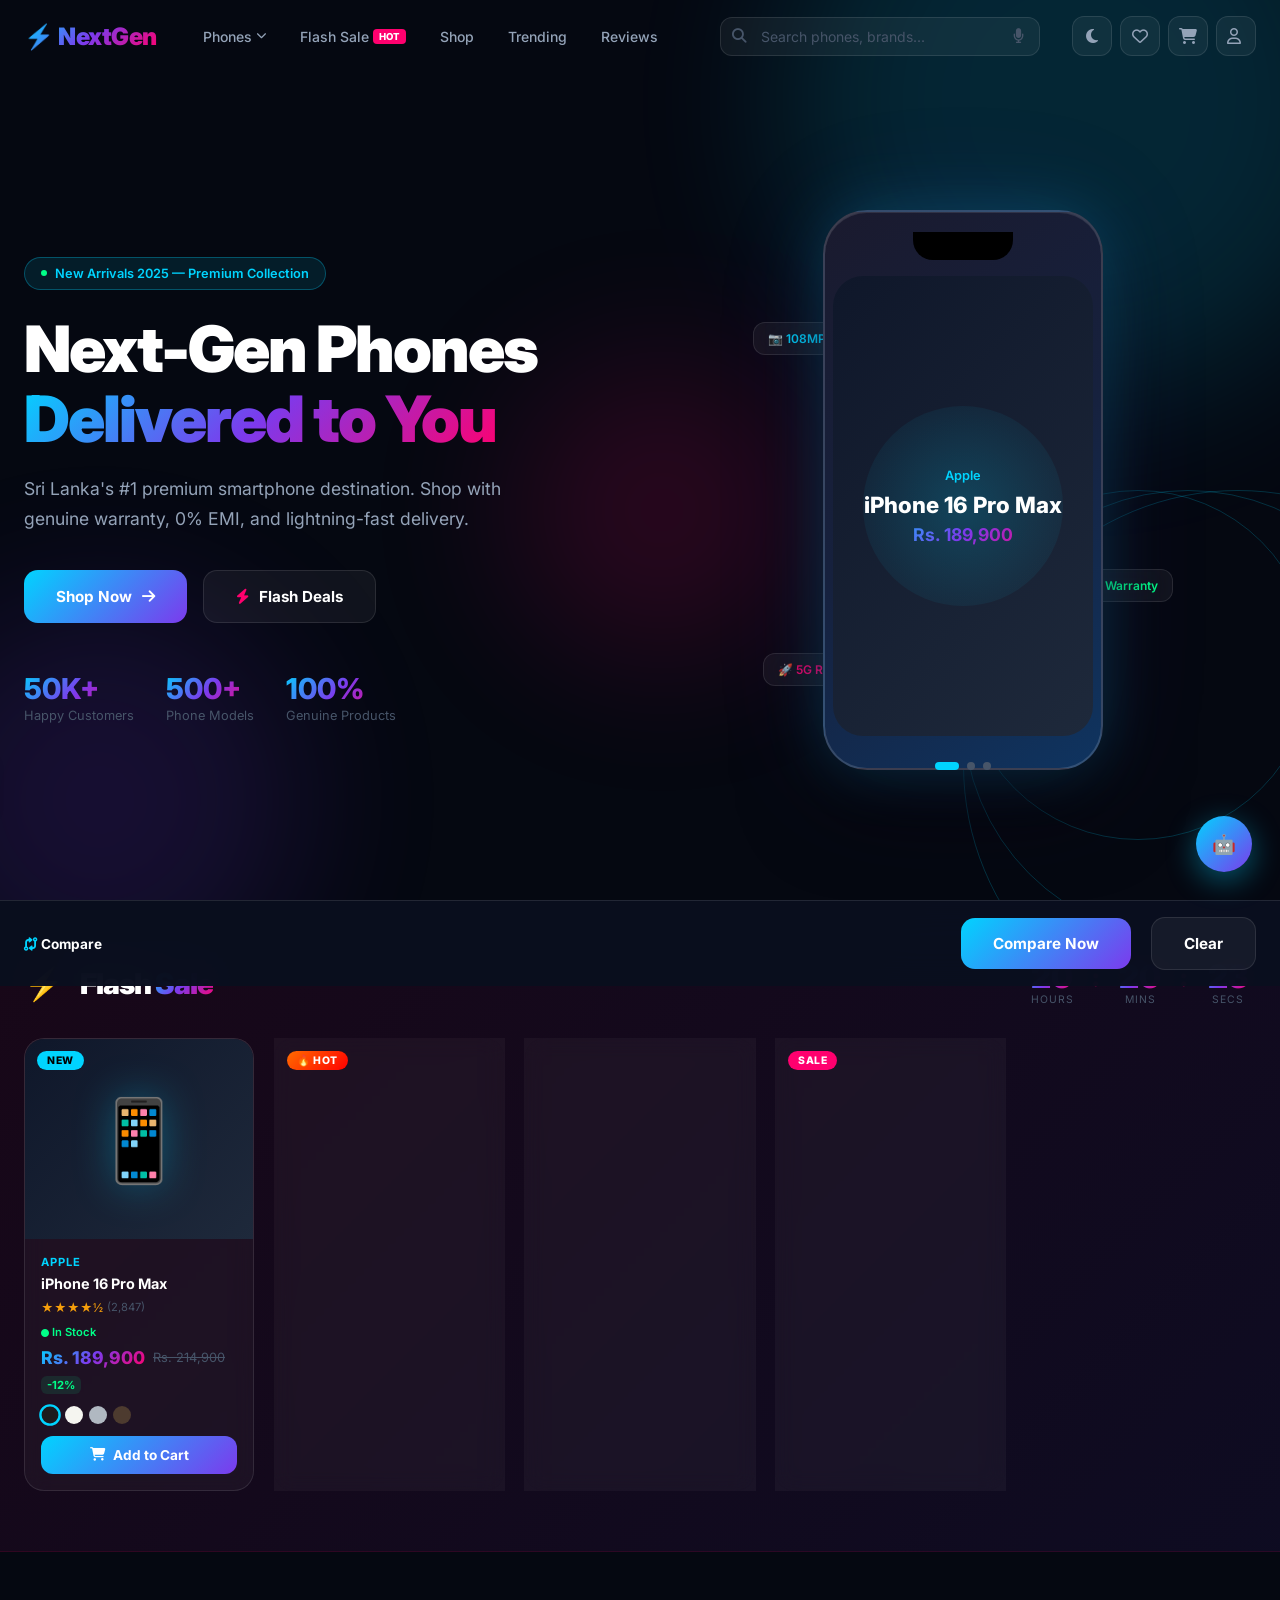
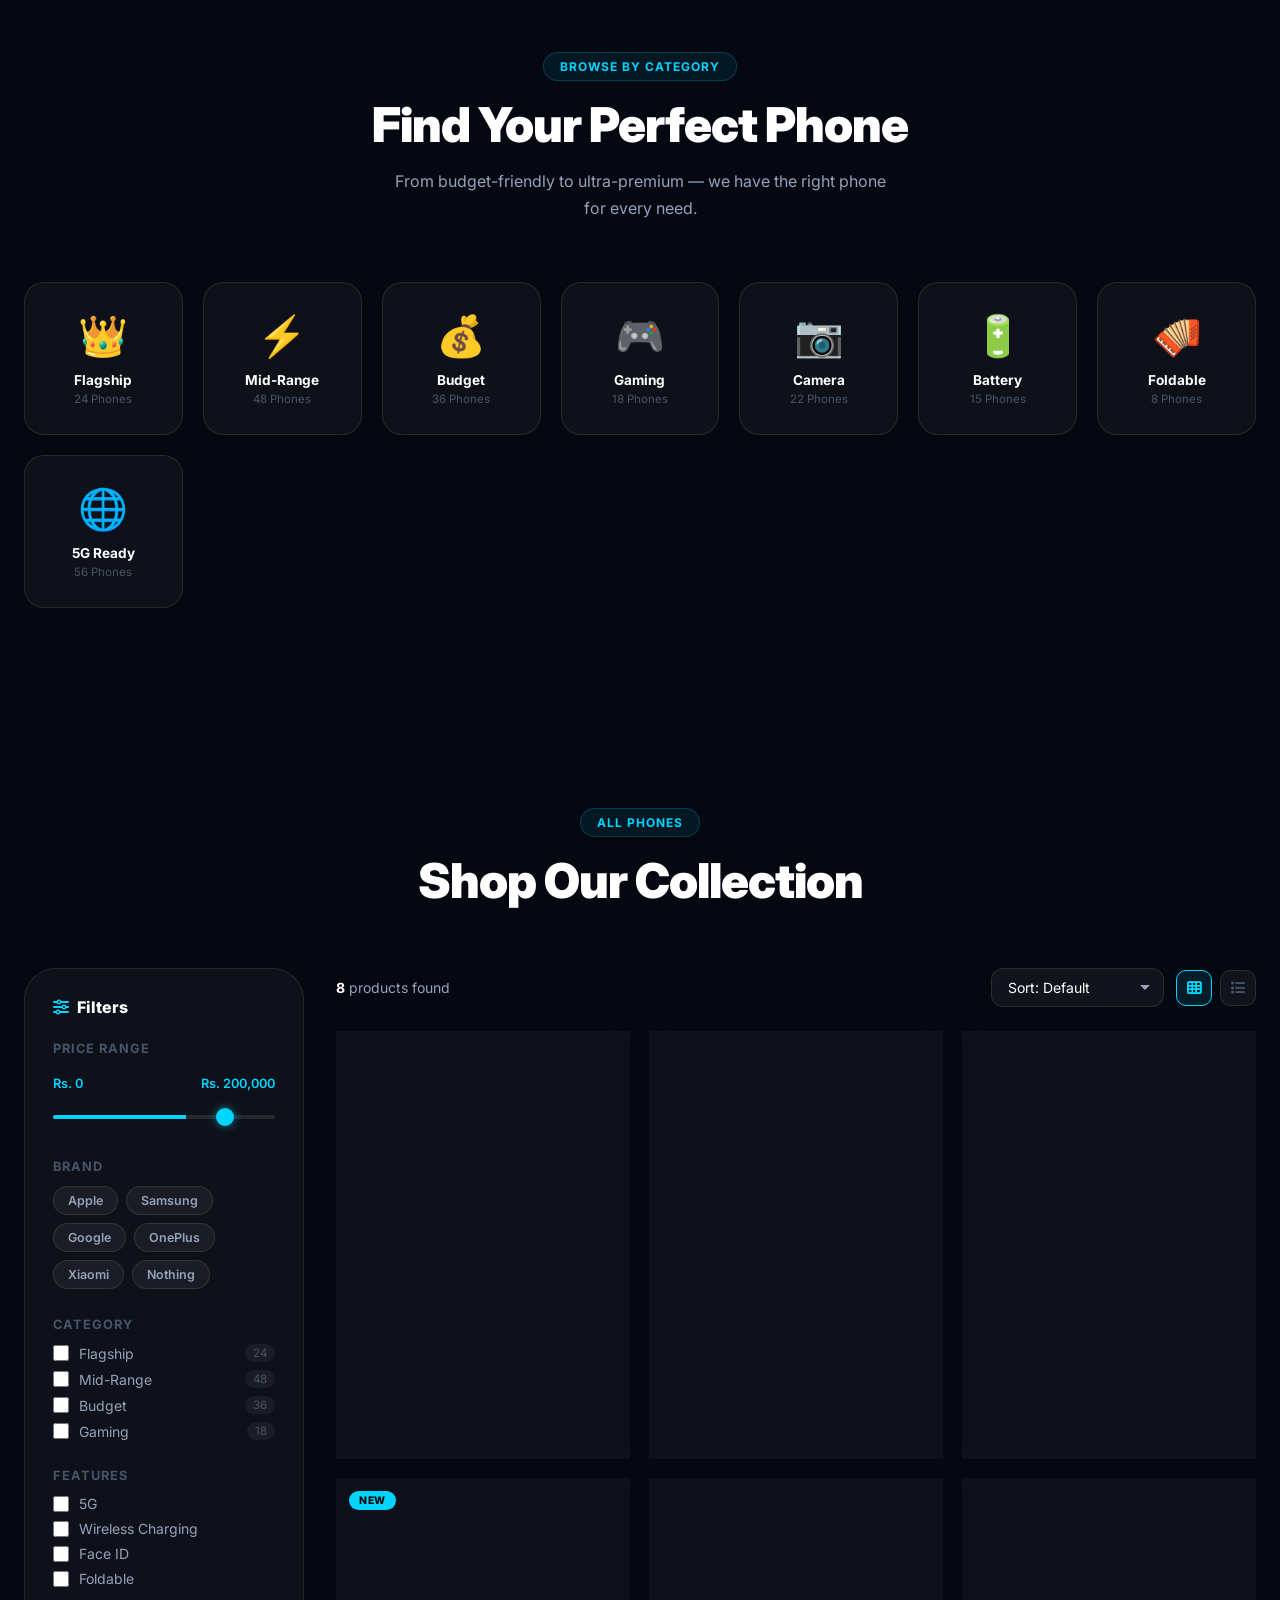
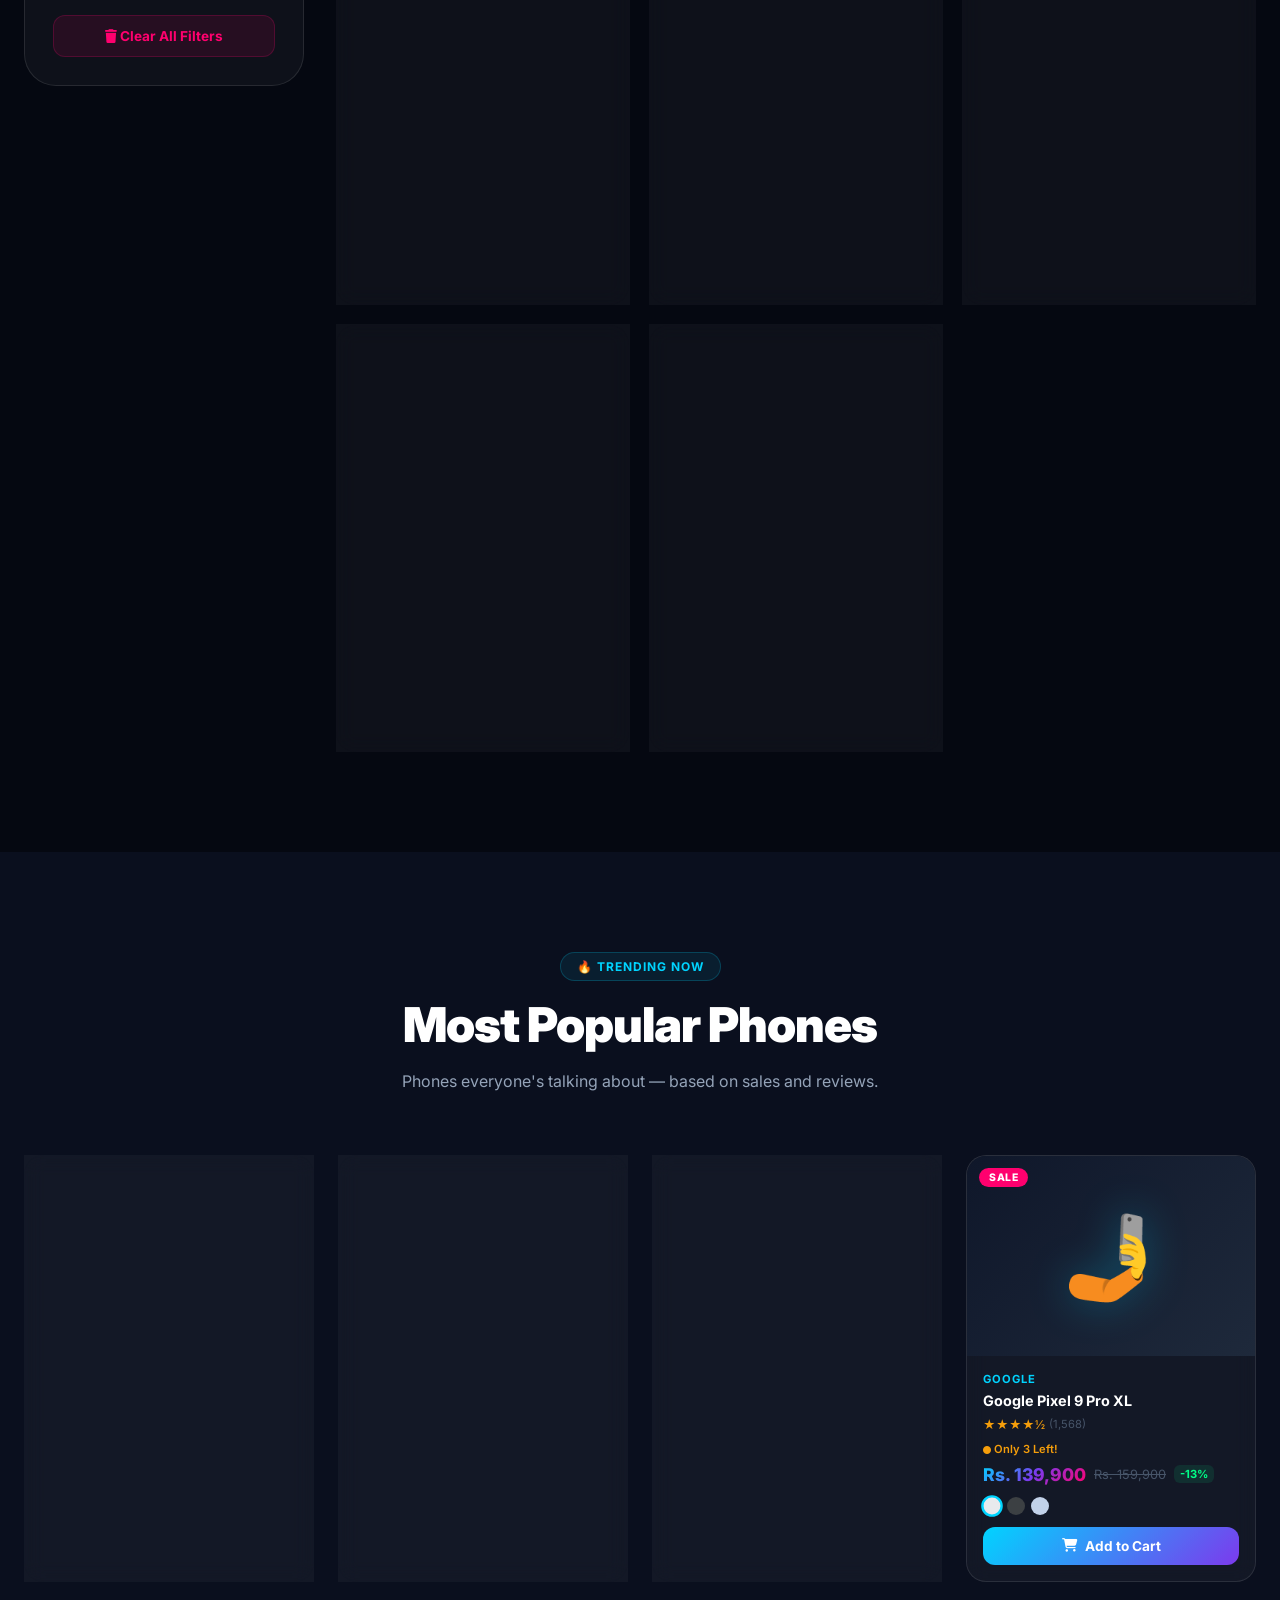
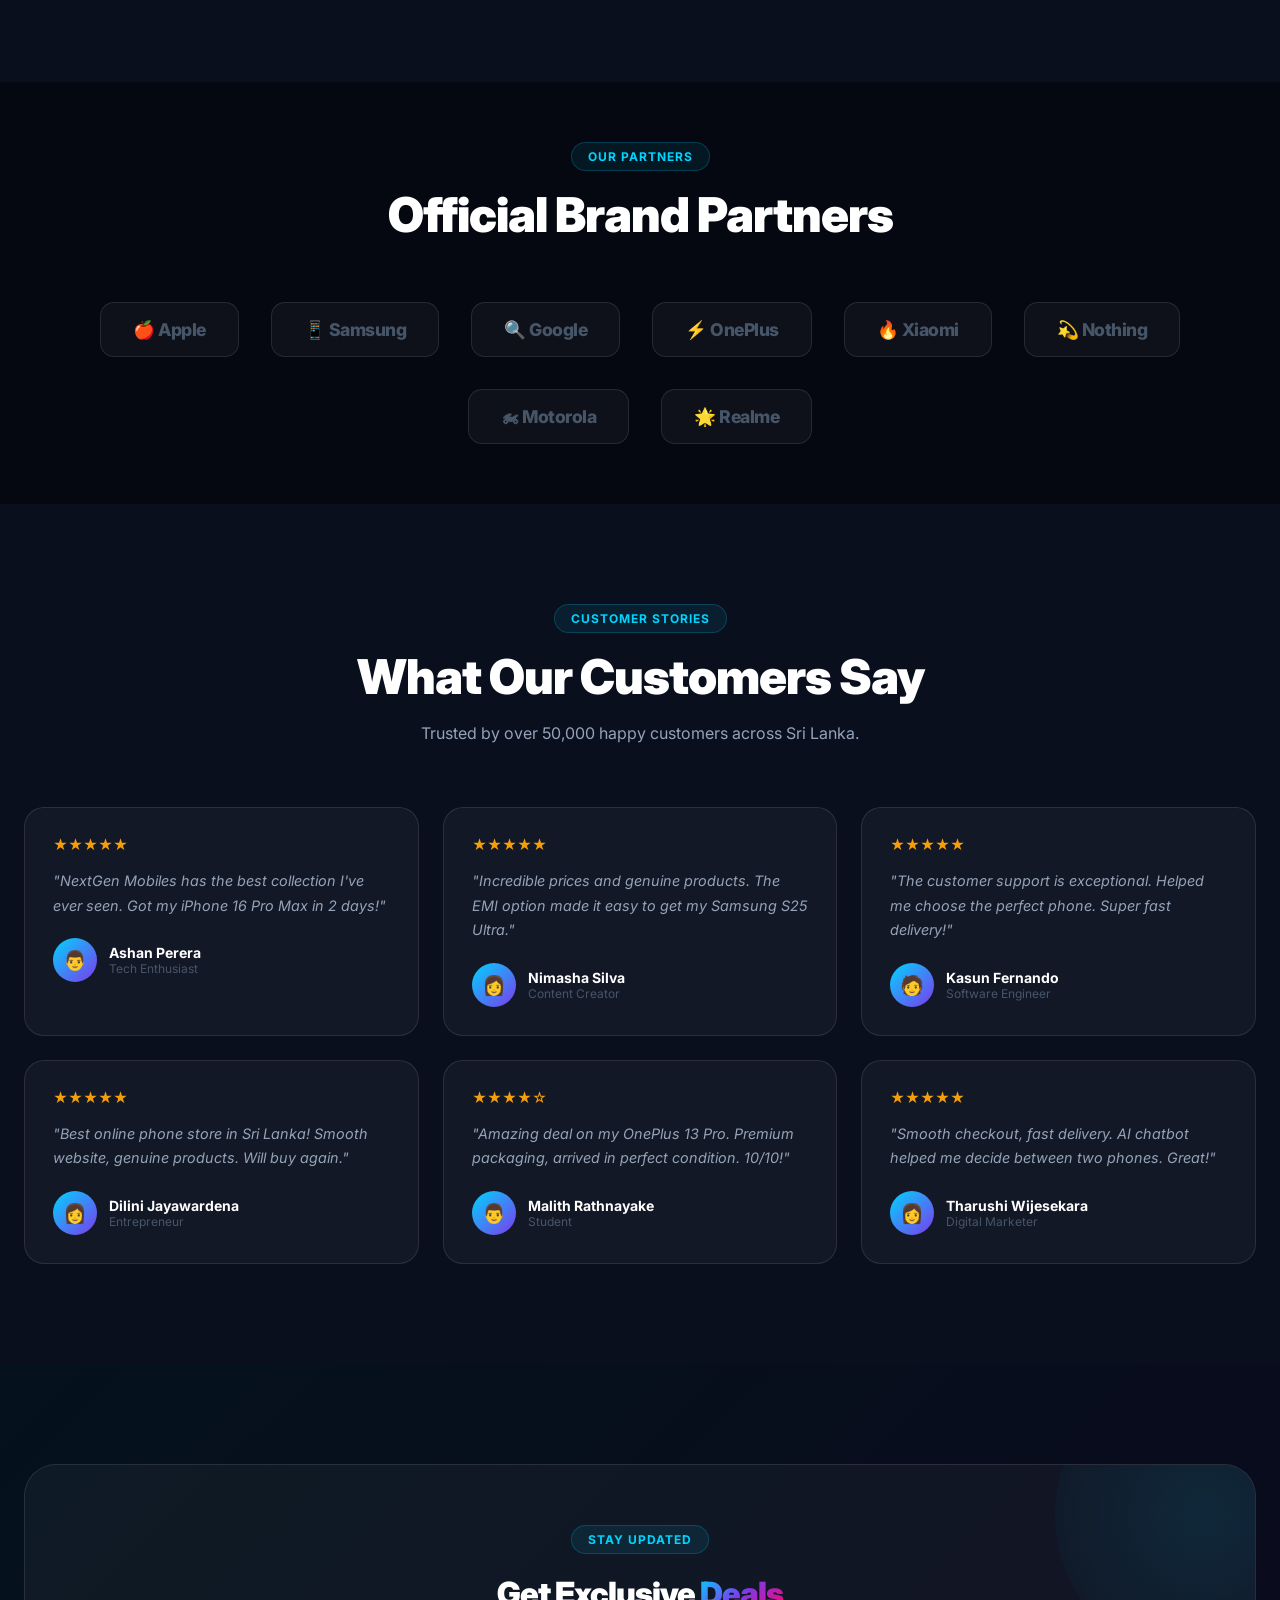
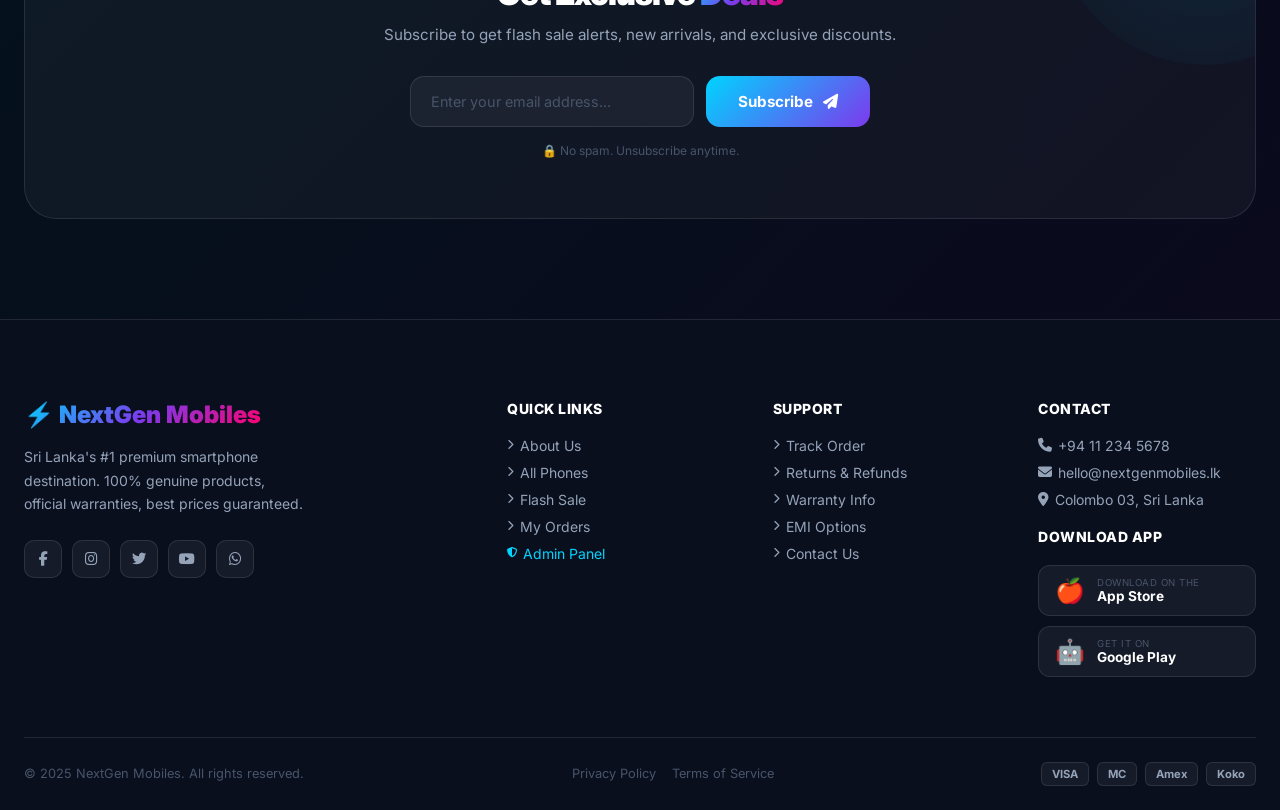
<file: index.html>
<!DOCTYPE html>
<html lang="en" data-theme="dark">
<head>
  <meta charset="UTF-8" />
  <meta name="viewport" content="width=device-width, initial-scale=1.0, maximum-scale=1.0" />
  <meta name="description" content="NextGen Mobiles — Sri Lanka's #1 Premium Smartphone Store." />
  <title>NextGen Mobiles — Premium Smartphone Store</title>
  <link rel="preconnect" href="https://fonts.googleapis.com" />
  <link rel="preconnect" href="https://fonts.gstatic.com" crossorigin />
  <link href="https://fonts.googleapis.com/css2?family=Inter:wght@400;500;600;700;800;900&display=swap" rel="stylesheet" />
  <link rel="stylesheet" href="https://cdnjs.cloudflare.com/ajax/libs/font-awesome/6.5.0/css/all.min.css" />
  <link rel="stylesheet" href="style.css" />
</head>
<body>

<!-- LOADER -->
<div id="loader">
  <div class="loader-logo">NextGen Mobiles</div>
  <div class="loader-bar"><div class="loader-fill"></div></div>
  <p style="margin-top:20px;font-size:0.8rem;color:#475569;letter-spacing:2px">LOADING PREMIUM EXPERIENCE...</p>
</div>

<!-- PARTICLES -->
<div id="particles-bg"></div>

<!-- TOAST -->
<div id="toast-container" class="toast-container"></div>

<!-- NOTIFICATION POPUP -->
<div class="notification-popup" id="notif-popup">
  <div class="notif-icon">🔔</div>
  <div class="notif-text">
    <span id="notif-title">Flash Sale!</span>
    <small id="notif-text">Limited time offer</small>
  </div>
  <div class="notif-close" id="notif-close"><i class="fas fa-times"></i></div>
</div>

<!-- ===== NAVBAR ===== -->
<nav id="navbar">
  <div class="nav-container">
    <a href="#" class="nav-logo">⚡ NextGen</a>

    <ul class="nav-links">
      <li>
        <a href="#">Phones <i class="fas fa-chevron-down chevron"></i></a>
        <div class="mega-menu">
          <a class="mega-item" href="#"><div class="mega-icon" style="background:linear-gradient(135deg,#1c1c1e,#3c3c3c)">🍎</div><div class="mega-text"><span>Apple iPhone</span><small>Latest Series</small></div></a>
          <a class="mega-item" href="#"><div class="mega-icon" style="background:linear-gradient(135deg,#1a1a4e,#0066cc)">📱</div><div class="mega-text"><span>Samsung Galaxy</span><small>S & A Series</small></div></a>
          <a class="mega-item" href="#"><div class="mega-icon" style="background:linear-gradient(135deg,#1a2e1a,#00a000)">🔍</div><div class="mega-text"><span>Google Pixel</span><small>AI Camera</small></div></a>
          <a class="mega-item" href="#"><div class="mega-icon" style="background:linear-gradient(135deg,#2e0a0a,#cc0000)">⚡</div><div class="mega-text"><span>OnePlus</span><small>Speed Champion</small></div></a>
          <a class="mega-item" href="#"><div class="mega-icon" style="background:linear-gradient(135deg,#0a1a2e,#ff6600)">🔥</div><div class="mega-text"><span>Xiaomi</span><small>Best Value</small></div></a>
          <a class="mega-item" href="#"><div class="mega-icon" style="background:linear-gradient(135deg,#1a0a2e,#9900cc)">✨</div><div class="mega-text"><span>All Brands</span><small>50+ Brands</small></div></a>
        </div>
      </li>
      <li><a href="#flash-sale">Flash Sale <span style="background:var(--neon-pink);color:white;font-size:0.6rem;padding:2px 6px;border-radius:4px;font-weight:800">HOT</span></a></li>
      <li><a href="#products-section">Shop</a></li>
      <li><a href="#trending">Trending</a></li>
      <li><a href="#testimonials">Reviews</a></li>
    </ul>

    <div class="nav-search">
      <i class="fas fa-search search-icon"></i>
      <input type="text" id="nav-search" placeholder="Search phones, brands..." autocomplete="off" />
      <button class="voice-btn" id="voice-btn" title="Voice Search"><i class="fas fa-microphone"></i></button>
      <div class="search-dropdown" id="search-dropdown"></div>
    </div>

    <div class="nav-actions">
      <div class="theme-toggle" id="theme-toggle" title="Toggle theme">
        <i id="theme-icon" class="fas fa-moon"></i>
      </div>
      <div class="nav-btn" id="wishlist-btn" title="Wishlist">
        <i class="far fa-heart"></i>
        <span class="badge wish-badge" style="display:none">0</span>
      </div>
      <div class="nav-btn" id="cart-toggle" title="Cart">
        <i class="fas fa-shopping-cart"></i>
        <span class="badge cart-badge" style="display:none">0</span>
      </div>
      <div class="user-dropdown-wrap">
        <div class="nav-btn" id="user-btn" title="Account" style="display:flex;align-items:center;gap:4px;width:auto;padding:0 10px">
          <i class="far fa-user"></i>
          <span id="nav-user-name" style="font-size:0.78rem;font-weight:700;max-width:70px;overflow:hidden;text-overflow:ellipsis;white-space:nowrap"></span>
        </div>
        <div class="user-dropdown">
          <a href="#" onclick="openAuthModal('login');return false;"><i class="fas fa-sign-in-alt"></i> Login</a>
          <a href="#" onclick="openAuthModal('register');return false;"><i class="fas fa-user-plus"></i> Register</a>
          <a href="#" onclick="openMyOrders();return false;"><i class="fas fa-box"></i> My Orders</a>
          <a href="#" onclick="openWishlistView();return false;"><i class="far fa-heart"></i> Wishlist</a>
        </div>
      </div>
      <div class="hamburger" id="hamburger"><span></span><span></span><span></span></div>
    </div>
  </div>
</nav>

<!-- Mobile Menu -->
<div class="mobile-overlay" id="mobile-overlay"></div>
<div class="mobile-menu" id="mobile-menu">
  <a href="#" onclick="closeMobileMenu()"><i class="fas fa-home"></i> Home</a>
  <a href="#flash-sale" onclick="closeMobileMenu()"><i class="fas fa-bolt"></i> Flash Sale</a>
  <a href="#products-section" onclick="closeMobileMenu()"><i class="fas fa-th-large"></i> All Phones</a>
  <a href="#trending" onclick="closeMobileMenu()"><i class="fas fa-fire"></i> Trending</a>
  <a href="#testimonials" onclick="closeMobileMenu()"><i class="fas fa-star"></i> Reviews</a>
  <a href="#" onclick="openAuthModal('login');closeMobileMenu();return false;"><i class="fas fa-sign-in-alt"></i> Login</a>
  <a href="#" onclick="openAuthModal('register');closeMobileMenu();return false;"><i class="fas fa-user-plus"></i> Register</a>
  <a href="#" onclick="openMyOrders();closeMobileMenu();return false;"><i class="fas fa-box"></i> My Orders</a>
  <a href="#" onclick="document.getElementById('cart-sidebar').classList.add('open');renderCartItems();closeMobileMenu();return false;"><i class="fas fa-shopping-cart"></i> Cart</a>
  <a href="admin.html" target="_blank" style="color:var(--neon-blue)"><i class="fas fa-shield-alt"></i> Admin Panel</a>
</div>

<!-- ===== HERO ===== -->
<section class="hero" id="home">
  <div class="hero-bg">
    <div class="hero-orb hero-orb-1"></div>
    <div class="hero-orb hero-orb-2"></div>
    <div class="hero-orb hero-orb-3"></div>
  </div>
  <div class="hero-container">
    <div class="hero-content">
      <div class="hero-badge"><span class="dot"></span>New Arrivals 2025 — Premium Collection</div>
      <h1 class="hero-title">Next-Gen Phones<br /><span class="gradient-text">Delivered to You</span></h1>
      <p class="hero-subtitle">Sri Lanka's #1 premium smartphone destination. Shop with genuine warranty, 0% EMI, and lightning-fast delivery.</p>
      <div class="hero-cta">
        <button class="btn-primary" onclick="document.getElementById('products-section').scrollIntoView({behavior:'smooth'})">
          <span>Shop Now</span><i class="fas fa-arrow-right"></i>
        </button>
        <button class="btn-secondary" onclick="document.getElementById('flash-sale').scrollIntoView({behavior:'smooth'})">
          <i class="fas fa-bolt" style="color:var(--neon-pink)"></i><span>Flash Deals</span>
        </button>
      </div>
      <div class="hero-stats">
        <div class="stat-item"><div class="stat-value">50K+</div><div class="stat-label">Happy Customers</div></div>
        <div class="stat-item"><div class="stat-value">500+</div><div class="stat-label">Phone Models</div></div>
        <div class="stat-item"><div class="stat-value">100%</div><div class="stat-label">Genuine Products</div></div>
      </div>
    </div>
    <div class="hero-visual">
      <div style="position:relative">
        <div style="position:absolute;top:50%;left:50%;transform:translate(-50%,-50%);pointer-events:none">
          <div class="phone-ring"></div><div class="phone-ring"></div><div class="phone-ring"></div>
        </div>
        <div class="floating-chip chip-1">📷 108MP Camera</div>
        <div class="floating-chip chip-2">✅ 2-Year Warranty</div>
        <div class="floating-chip chip-3">🚀 5G Ready</div>
        <div class="phone-showcase">
          <div class="phone-frame">
            <div class="phone-notch"></div>
            <div class="phone-screen">
              <div class="phone-glow"></div>
              <div class="phone-screen-content">
                <div class="phone-product-name">Apple</div>
                <div class="phone-product-model">iPhone 16 Pro Max</div>
                <div class="phone-product-price">Rs. 189,900</div>
              </div>
            </div>
          </div>
        </div>
      </div>
      <div class="hero-slider-controls" style="position:absolute;bottom:0">
        <div class="slider-dot active"></div>
        <div class="slider-dot"></div>
        <div class="slider-dot"></div>
      </div>
    </div>
  </div>
</section>

<!-- ===== FLASH SALE ===== -->
<section class="flash-sale section-padding" id="flash-sale">
  <div class="container">
    <div class="flash-header">
      <div class="flash-title-group">
        <span class="flash-icon">⚡</span>
        <h2 class="flash-title">Flash <span style="background:var(--accent-gradient);-webkit-background-clip:text;-webkit-text-fill-color:transparent;background-clip:text">Sale</span></h2>
      </div>
      <div class="countdown">
        <div class="countdown-item"><div class="countdown-num" id="cd-hours">08</div><div class="countdown-label">Hours</div></div>
        <div class="countdown-sep">:</div>
        <div class="countdown-item"><div class="countdown-num" id="cd-mins">42</div><div class="countdown-label">Mins</div></div>
        <div class="countdown-sep">:</div>
        <div class="countdown-item"><div class="countdown-num" id="cd-secs">17</div><div class="countdown-label">Secs</div></div>
      </div>
    </div>
    <div class="flash-products" id="flash-products"></div>
  </div>
</section>

<!-- ===== CATEGORIES ===== -->
<section class="section-padding" id="categories">
  <div class="container">
    <div class="section-header">
      <div class="section-tag">Browse by Category</div>
      <h2 class="section-title">Find Your Perfect Phone</h2>
      <p class="section-subtitle">From budget-friendly to ultra-premium — we have the right phone for every need.</p>
    </div>
    <div class="categories-grid" id="categories-grid"></div>
  </div>
</section>

<!-- ===== PRODUCTS ===== -->
<section class="section-padding" id="products-section">
  <div class="container">
    <div class="section-header">
      <div class="section-tag">All Phones</div>
      <h2 class="section-title">Shop Our Collection</h2>
    </div>
    <div class="products-layout">
      <aside class="filter-sidebar">
        <div class="filter-title"><i class="fas fa-sliders-h" style="color:var(--neon-blue)"></i> Filters</div>
        <div class="filter-group">
          <div class="filter-group-title">Price Range</div>
          <div class="price-range-wrap">
            <div class="price-range-labels"><span>Rs. 0</span><span id="price-max-display">Rs. 200,000</span></div>
            <input type="range" id="price-range" min="0" max="250" value="200" step="5" />
          </div>
        </div>
        <div class="filter-group">
          <div class="filter-group-title">Brand</div>
          <div class="filter-brand-chips">
            <div class="brand-chip" onclick="filterByBrand('apple')">Apple</div>
            <div class="brand-chip" onclick="filterByBrand('samsung')">Samsung</div>
            <div class="brand-chip" onclick="filterByBrand('google')">Google</div>
            <div class="brand-chip" onclick="filterByBrand('oneplus')">OnePlus</div>
            <div class="brand-chip" onclick="filterByBrand('xiaomi')">Xiaomi</div>
            <div class="brand-chip" onclick="filterByBrand('nothing')">Nothing</div>
          </div>
        </div>
        <div class="filter-group">
          <div class="filter-group-title">Category</div>
          <div class="filter-options">
            <label class="filter-option"><input type="checkbox" /> Flagship <span class="filter-option-count">24</span></label>
            <label class="filter-option"><input type="checkbox" /> Mid-Range <span class="filter-option-count">48</span></label>
            <label class="filter-option"><input type="checkbox" /> Budget <span class="filter-option-count">36</span></label>
            <label class="filter-option"><input type="checkbox" /> Gaming <span class="filter-option-count">18</span></label>
          </div>
        </div>
        <div class="filter-group">
          <div class="filter-group-title">Features</div>
          <div class="filter-options">
            <label class="filter-option"><input type="checkbox" /> 5G</label>
            <label class="filter-option"><input type="checkbox" /> Wireless Charging</label>
            <label class="filter-option"><input type="checkbox" /> Face ID</label>
            <label class="filter-option"><input type="checkbox" /> Foldable</label>
          </div>
        </div>
        <button class="clear-filters-btn" id="clear-filters"><i class="fas fa-trash"></i> Clear All Filters</button>
      </aside>
      <div class="products-main">
        <div class="products-toolbar">
          <div style="display:flex;align-items:center;gap:12px;flex-wrap:wrap">
            <button class="btn-secondary" id="mobile-filter-btn" style="display:none;padding:8px 14px;font-size:0.82rem;font-weight:700;cursor:pointer;border-radius:10px;background:var(--glass-bg);border:1px solid var(--glass-border);color:var(--text-secondary)">
              <i class="fas fa-sliders-h"></i> Filters
            </button>
            <div class="products-count"><span id="products-count">8</span> products found</div>
          </div>
          <div style="display:flex;gap:12px;align-items:center;flex-wrap:wrap">
            <select class="sort-select" id="sort-select">
              <option value="default">Sort: Default</option>
              <option value="price-asc">Price: Low → High</option>
              <option value="price-desc">Price: High → Low</option>
              <option value="rating">Top Rated</option>
              <option value="reviews">Most Reviews</option>
              <option value="discount">Biggest Discount</option>
            </select>
            <div class="view-toggles">
              <div class="view-toggle active" id="grid-view-btn" title="Grid"><i class="fas fa-th"></i></div>
              <div class="view-toggle" id="list-view-btn" title="List"><i class="fas fa-list"></i></div>
            </div>
          </div>
        </div>
        <div class="products-grid" id="products-grid"></div>
      </div>
    </div>
  </div>
</section>

<!-- ===== TRENDING ===== -->
<section class="section-padding" id="trending" style="background:var(--bg-secondary)">
  <div class="container">
    <div class="section-header">
      <div class="section-tag">🔥 Trending Now</div>
      <h2 class="section-title">Most Popular Phones</h2>
      <p class="section-subtitle">Phones everyone's talking about — based on sales and reviews.</p>
    </div>
    <div class="trending-grid" id="trending-grid"></div>
  </div>
</section>

<!-- ===== BRANDS ===== -->
<section class="brands-section">
  <div class="container">
    <div class="section-header">
      <div class="section-tag">Our Partners</div>
      <h2 class="section-title">Official Brand Partners</h2>
    </div>
    <div class="brands-slider">
      <div class="brand-logo">🍎 Apple</div>
      <div class="brand-logo">📱 Samsung</div>
      <div class="brand-logo">🔍 Google</div>
      <div class="brand-logo">⚡ OnePlus</div>
      <div class="brand-logo">🔥 Xiaomi</div>
      <div class="brand-logo">💫 Nothing</div>
      <div class="brand-logo">🏍 Motorola</div>
      <div class="brand-logo">🌟 Realme</div>
    </div>
  </div>
</section>

<!-- ===== TESTIMONIALS ===== -->
<section class="testimonials-section" id="testimonials">
  <div class="container">
    <div class="section-header">
      <div class="section-tag">Customer Stories</div>
      <h2 class="section-title">What Our Customers Say</h2>
      <p class="section-subtitle">Trusted by over 50,000 happy customers across Sri Lanka.</p>
    </div>
    <div class="testimonials-grid" id="testimonials-grid"></div>
  </div>
</section>

<!-- ===== NEWSLETTER ===== -->
<section class="newsletter-section">
  <div class="container">
    <div class="newsletter-card reveal">
      <div class="section-tag" style="margin-bottom:20px">Stay Updated</div>
      <h2 class="newsletter-title">Get Exclusive <span style="background:var(--accent-gradient);-webkit-background-clip:text;-webkit-text-fill-color:transparent;background-clip:text">Deals</span></h2>
      <p class="newsletter-sub">Subscribe to get flash sale alerts, new arrivals, and exclusive discounts.</p>
      <form class="newsletter-form" id="newsletter-form">
        <input type="email" class="newsletter-input" placeholder="Enter your email address..." required />
        <button type="submit" class="btn-primary"><span>Subscribe</span><i class="fas fa-paper-plane"></i></button>
      </form>
      <p style="font-size:0.75rem;color:var(--text-muted);margin-top:16px">🔒 No spam. Unsubscribe anytime.</p>
    </div>
  </div>
</section>

<!-- ===== FOOTER ===== -->
<footer>
  <div class="container">
    <div class="footer-grid">
      <div class="footer-brand">
        <div class="footer-logo">⚡ NextGen Mobiles</div>
        <p>Sri Lanka's #1 premium smartphone destination. 100% genuine products, official warranties, best prices guaranteed.</p>
        <div class="social-links">
          <a href="#" class="social-link"><i class="fab fa-facebook-f"></i></a>
          <a href="#" class="social-link"><i class="fab fa-instagram"></i></a>
          <a href="#" class="social-link"><i class="fab fa-twitter"></i></a>
          <a href="#" class="social-link"><i class="fab fa-youtube"></i></a>
          <a href="#" class="social-link"><i class="fab fa-whatsapp"></i></a>
        </div>
      </div>
      <div>
        <div class="footer-col-title">Quick Links</div>
        <ul class="footer-links">
          <li><a href="#"><i class="fas fa-chevron-right" style="font-size:0.65rem"></i> About Us</a></li>
          <li><a href="#products-section"><i class="fas fa-chevron-right" style="font-size:0.65rem"></i> All Phones</a></li>
          <li><a href="#flash-sale"><i class="fas fa-chevron-right" style="font-size:0.65rem"></i> Flash Sale</a></li>
          <li><a href="#" onclick="openMyOrders();return false;"><i class="fas fa-chevron-right" style="font-size:0.65rem"></i> My Orders</a></li>
          <li><a href="admin.html" target="_blank" style="color:var(--neon-blue)"><i class="fas fa-shield-alt" style="font-size:0.65rem"></i> Admin Panel</a></li>
        </ul>
      </div>
      <div>
        <div class="footer-col-title">Support</div>
        <ul class="footer-links">
          <li><a href="#"><i class="fas fa-chevron-right" style="font-size:0.65rem"></i> Track Order</a></li>
          <li><a href="#"><i class="fas fa-chevron-right" style="font-size:0.65rem"></i> Returns & Refunds</a></li>
          <li><a href="#"><i class="fas fa-chevron-right" style="font-size:0.65rem"></i> Warranty Info</a></li>
          <li><a href="#"><i class="fas fa-chevron-right" style="font-size:0.65rem"></i> EMI Options</a></li>
          <li><a href="#"><i class="fas fa-chevron-right" style="font-size:0.65rem"></i> Contact Us</a></li>
        </ul>
      </div>
      <div>
        <div class="footer-col-title">Contact</div>
        <ul class="footer-links">
          <li><a href="tel:+94112345678"><i class="fas fa-phone"></i> +94 11 234 5678</a></li>
          <li><a href="mailto:hello@nextgenmobiles.lk"><i class="fas fa-envelope"></i> hello@nextgenmobiles.lk</a></li>
          <li><a href="#"><i class="fas fa-map-marker-alt"></i> Colombo 03, Sri Lanka</a></li>
        </ul>
        <div style="margin-top:20px">
          <div class="footer-col-title">Download App</div>
          <div class="app-btns">
            <a href="#" class="app-btn"><div class="app-btn-icon">🍎</div><div class="app-btn-text"><small>Download on the</small><span>App Store</span></div></a>
            <a href="#" class="app-btn"><div class="app-btn-icon">🤖</div><div class="app-btn-text"><small>Get it on</small><span>Google Play</span></div></a>
          </div>
        </div>
      </div>
    </div>
    <div class="footer-bottom">
      <span>© 2025 NextGen Mobiles. All rights reserved.</span>
      <div style="display:flex;gap:16px"><a href="#">Privacy Policy</a><a href="#">Terms of Service</a></div>
      <div class="payment-icons">
        <span class="payment-icon">VISA</span><span class="payment-icon">MC</span>
        <span class="payment-icon">Amex</span><span class="payment-icon">Koko</span>
      </div>
    </div>
  </div>
</footer>

<!-- ===== CART SIDEBAR ===== -->
<div class="cart-sidebar" id="cart-sidebar">
  <div class="cart-header">
    <div class="cart-title">🛒 My Cart</div>
    <div class="modal-close" id="cart-close"><i class="fas fa-times"></i></div>
  </div>
  <div class="cart-items-container">
    <div id="cart-items"></div>
    <div class="empty-cart" id="cart-empty">
      <span class="empty-icon">🛒</span>
      <p>Your cart is empty</p>
      <button class="btn-primary" onclick="document.getElementById('cart-sidebar').classList.remove('open');document.getElementById('products-section').scrollIntoView({behavior:'smooth'})">
        <span>Shop Now</span><i class="fas fa-arrow-right"></i>
      </button>
    </div>
  </div>
  <div class="cart-footer" id="cart-footer" style="display:none">
    <div class="coupon-input-wrap">
      <input type="text" class="coupon-input" id="coupon-input" placeholder="Coupon (NEXTGEN10 / FLASH20)" />
      <button class="coupon-btn" id="coupon-btn">Apply</button>
    </div>
    <div class="cart-summary">
      <div class="cart-row"><span>Subtotal</span><span id="cart-subtotal">Rs. 0</span></div>
      <div class="cart-row"><span>Shipping</span><span id="cart-shipping">Rs. 350</span></div>
      <div class="cart-row total"><span>Total</span><span class="cart-total-price" id="cart-total">Rs. 0</span></div>
    </div>
    <button class="btn-primary" style="width:100%;justify-content:center" id="checkout-btn">
      <i class="fas fa-lock"></i><span>Secure Checkout</span>
    </button>
    <p style="text-align:center;font-size:0.72rem;color:var(--text-muted);margin-top:10px">🔒 SSL Encrypted · Trusted by 50K+ customers</p>
  </div>
</div>

<!-- ===== QUICK VIEW MODAL ===== -->
<div class="modal-overlay" id="quick-view-modal">
  <div class="modal">
    <div class="modal-header">
      <div class="modal-title">Quick View</div>
      <div class="modal-close" id="qv-close"><i class="fas fa-times"></i></div>
    </div>
    <div class="modal-body">
      <div class="quick-view-grid">
        <div class="quick-view-img" id="qv-emoji">📱</div>
        <div class="quick-view-info">
          <div style="font-size:0.75rem;font-weight:700;color:var(--neon-blue);text-transform:uppercase;letter-spacing:1px;margin-bottom:6px" id="qv-brand">Brand</div>
          <div class="product-name-lg" id="qv-name">Product Name</div>
          <div style="color:#f59e0b;margin:8px 0;font-size:0.85rem" id="qv-rating">★★★★★</div>
          <div class="product-price-lg" id="qv-price">Rs. 0</div>
          <p style="font-size:0.82rem;color:var(--text-secondary);line-height:1.6;margin-bottom:14px" id="qv-desc"></p>
          <ul class="specs-list">
            <li><span>Display</span><span>6.7" AMOLED 120Hz</span></li>
            <li><span>Camera</span><span>50MP + 12MP + 10MP</span></li>
            <li><span>Battery</span><span>5000mAh, 67W Charge</span></li>
            <li><span>OS</span><span>Android 15 / iOS 18</span></li>
          </ul>
          <div style="margin-bottom:16px">
            <div style="font-size:0.8rem;font-weight:700;color:var(--text-muted);margin-bottom:8px">Storage</div>
            <div style="display:flex;gap:8px;flex-wrap:wrap" id="qv-storage"></div>
          </div>
          <button class="btn-primary" style="width:100%;justify-content:center" id="qv-add-cart">
            <i class="fas fa-shopping-cart"></i><span>Add to Cart</span>
          </button>
        </div>
      </div>
    </div>
  </div>
</div>

<!-- ===== AUTH MODAL ===== -->
<div class="modal-overlay" id="auth-modal">
  <div class="modal auth-modal">
    <div class="modal-header">
      <div class="modal-title">Welcome to NextGen</div>
      <div class="modal-close" id="auth-close"><i class="fas fa-times"></i></div>
    </div>
    <div class="modal-body">
      <div class="auth-tabs">
        <button class="auth-tab active" data-tab="login">Login</button>
        <button class="auth-tab" data-tab="register">Register</button>
      </div>

      <!-- LOGIN -->
      <form class="auth-form active" id="login-form">
        <div class="form-group">
          <label class="form-label">Email Address</label>
          <input type="email" class="form-input" id="li-email" placeholder="your@email.com" required />
        </div>
        <div class="form-group">
          <label class="form-label">Password</label>
          <input type="password" class="form-input" id="li-pass" placeholder="••••••••" required />
        </div>
        <button type="submit" class="btn-primary" style="justify-content:center;width:100%">
          <i class="fas fa-sign-in-alt"></i><span>Login to Account</span>
        </button>
        <div class="divider">or</div>
        <button type="button" class="google-btn">
          <span style="font-size:1.1rem;font-weight:900">G</span> Continue with Google
        </button>
        <p style="text-align:center;font-size:0.78rem;color:var(--text-muted);margin-top:12px">
          No account? <a href="#" onclick="openAuthModal('register');return false;" style="color:var(--neon-blue)">Register now</a>
        </p>
      </form>

      <!-- REGISTER -->
      <form class="auth-form" id="register-form">
        <div style="display:grid;grid-template-columns:1fr 1fr;gap:12px">
          <div class="form-group">
            <label class="form-label">First Name *</label>
            <input type="text" class="form-input" id="reg-firstname" placeholder="Kasun" required />
          </div>
          <div class="form-group">
            <label class="form-label">Last Name *</label>
            <input type="text" class="form-input" id="reg-lastname" placeholder="Perera" required />
          </div>
        </div>
        <div class="form-group">
          <label class="form-label">Email Address *</label>
          <input type="email" class="form-input" id="reg-email" placeholder="your@email.com" required />
        </div>
        <div class="form-group">
          <label class="form-label">Phone Number</label>
          <input type="tel" class="form-input" id="reg-phone" placeholder="+94 77 123 4567" />
        </div>
        <div class="form-group">
          <label class="form-label">Password * (min 6 chars)</label>
          <input type="password" class="form-input" id="reg-pass" placeholder="••••••••" required />
        </div>
        <div class="form-group">
          <label class="form-label">Confirm Password *</label>
          <input type="password" class="form-input" id="reg-confirm" placeholder="••••••••" required />
        </div>
        <button type="submit" class="btn-primary" style="justify-content:center;width:100%">
          <i class="fas fa-user-plus"></i><span>Create Account</span>
        </button>
        <p style="text-align:center;font-size:0.78rem;color:var(--text-muted);margin-top:12px">
          Already have an account? <a href="#" onclick="openAuthModal('login');return false;" style="color:var(--neon-blue)">Login</a>
        </p>
      </form>
    </div>
  </div>
</div>

<!-- ===== CHECKOUT MODAL ===== -->
<div class="modal-overlay" id="checkout-modal">
  <div class="modal" style="max-width:700px">
    <div class="modal-header">
      <div class="modal-title">🔒 Secure Checkout</div>
      <div class="modal-close" id="co-close"><i class="fas fa-times"></i></div>
    </div>
    <div class="modal-body" style="display:grid;grid-template-columns:1fr 1fr;gap:24px">
      <!-- Left: Form -->
      <div>
        <div style="font-size:0.8rem;font-weight:700;text-transform:uppercase;letter-spacing:1px;color:var(--text-muted);margin-bottom:14px">Delivery Information</div>
        <div class="form-group" style="margin-bottom:12px">
          <label class="form-label">Full Name *</label>
          <input type="text" class="form-input" id="co-name" placeholder="Kasun Perera" required />
        </div>
        <div class="form-group" style="margin-bottom:12px">
          <label class="form-label">Email *</label>
          <input type="email" class="form-input" id="co-email" placeholder="your@email.com" required />
        </div>
        <div class="form-group" style="margin-bottom:12px">
          <label class="form-label">Phone *</label>
          <input type="tel" class="form-input" id="co-phone" placeholder="+94 77 123 4567" required />
        </div>
        <div class="form-group" style="margin-bottom:12px">
          <label class="form-label">Delivery Address *</label>
          <input type="text" class="form-input" id="co-address" placeholder="No. 12, Galle Road, Colombo 03" required />
        </div>
        <div class="form-group" style="margin-bottom:16px">
          <label class="form-label">Payment Method</label>
          <select class="form-input" id="co-payment" style="cursor:pointer">
            <option>Cash on Delivery</option>
            <option>Visa / MasterCard</option>
            <option>Amex</option>
            <option>0% EMI</option>
            <option>Koko (Buy Now Pay Later)</option>
            <option>Bank Transfer</option>
          </select>
        </div>
      </div>
      <!-- Right: Summary -->
      <div>
        <div style="font-size:0.8rem;font-weight:700;text-transform:uppercase;letter-spacing:1px;color:var(--text-muted);margin-bottom:14px">Order Summary</div>
        <div id="co-items-list" style="margin-bottom:12px;max-height:200px;overflow-y:auto"></div>
        <div style="background:var(--glass-bg);border:1px solid var(--glass-border);border-radius:12px;padding:16px">
          <div style="display:flex;justify-content:space-between;font-size:0.82rem;color:var(--text-secondary);margin-bottom:8px">
            <span>Subtotal</span><span id="co-subtotal">Rs. 0</span>
          </div>
          <div style="display:flex;justify-content:space-between;font-size:0.82rem;color:var(--text-secondary);margin-bottom:12px">
            <span>Shipping</span><span id="co-shipping-fee">Rs. 350</span>
          </div>
          <div style="display:flex;justify-content:space-between;font-size:1rem;font-weight:800;padding-top:12px;border-top:1px solid var(--glass-border)">
            <span>Total</span>
            <span style="background:var(--accent-gradient);-webkit-background-clip:text;-webkit-text-fill-color:transparent;background-clip:text" id="co-total">Rs. 0</span>
          </div>
        </div>
        <div style="margin-top:12px;font-size:0.72rem;color:var(--text-muted);line-height:1.6">
          🚚 Free delivery on orders above Rs. 10,000<br/>
          📦 Delivery within 2-3 business days<br/>
          🔒 Secure payment · Official warranty
        </div>
      </div>
    </div>
    <div style="padding:0 28px 24px">
      <button class="btn-primary" id="place-order-btn" style="width:100%;justify-content:center;padding:16px;font-size:1rem">
        <i class="fas fa-check-circle"></i><span>Place Order</span>
      </button>
    </div>
  </div>
</div>

<!-- ===== ORDER SUCCESS MODAL ===== -->
<div class="modal-overlay" id="order-success-modal">
  <div class="modal" style="max-width:440px;text-align:center">
    <div class="modal-header" style="justify-content:flex-end">
      <div class="modal-close" id="os-close"><i class="fas fa-times"></i></div>
    </div>
    <div class="modal-body" style="padding-top:0">
      <div style="font-size:4rem;margin-bottom:16px">🎉</div>
      <h2 style="font-size:1.4rem;font-weight:900;margin-bottom:8px">Order Placed!</h2>
      <p style="font-size:0.85rem;color:var(--text-secondary);margin-bottom:20px">
        Thank you, <strong id="os-name">Customer</strong>! Your order has been confirmed.
      </p>
      <div style="background:var(--glass-bg);border:1px solid var(--glass-border);border-radius:14px;padding:20px;margin-bottom:20px">
        <div style="font-size:0.72rem;color:var(--text-muted);margin-bottom:6px">ORDER ID</div>
        <div style="font-size:1.3rem;font-weight:900;background:var(--accent-gradient);-webkit-background-clip:text;-webkit-text-fill-color:transparent;background-clip:text" id="os-order-id">#NG-000000</div>
        <div style="margin-top:12px;font-size:0.85rem;display:flex;justify-content:space-between">
          <span style="color:var(--text-muted)">Total</span>
          <span style="font-weight:800" id="os-total">Rs. 0</span>
        </div>
        <div style="margin-top:6px;font-size:0.85rem;display:flex;justify-content:space-between">
          <span style="color:var(--text-muted)">Items</span>
          <span style="font-weight:700" id="os-items-count">0</span>
        </div>
        <div style="margin-top:12px;padding-top:12px;border-top:1px solid var(--glass-border)">
          <span style="display:inline-flex;align-items:center;gap:6px;padding:6px 14px;border-radius:100px;background:rgba(245,158,11,0.1);color:#f59e0b;font-size:0.75rem;font-weight:700;border:1px solid rgba(245,158,11,0.3)">
            ⏳ Processing
          </span>
        </div>
      </div>
      <div style="display:flex;gap:12px">
        <button class="btn-secondary" id="view-orders-btn" style="flex:1;justify-content:center">
          <i class="fas fa-box"></i> My Orders
        </button>
        <button class="btn-primary" id="os-close-btn" style="flex:1;justify-content:center" onclick="document.getElementById('order-success-modal').classList.remove('open')">
          Continue Shopping
        </button>
      </div>
    </div>
  </div>
</div>

<!-- ===== MY ORDERS MODAL ===== -->
<div class="modal-overlay" id="my-orders-modal">
  <div class="modal" style="max-width:700px">
    <div class="modal-header">
      <div class="modal-title">📦 My Orders</div>
      <div class="modal-close" id="orders-modal-close"><i class="fas fa-times"></i></div>
    </div>
    <div class="modal-body" id="my-orders-list">
      <!-- Filled by JS -->
    </div>
  </div>
</div>

<!-- ===== COMPARE BAR ===== -->
<div class="compare-bar" id="compare-bar">
  <div style="font-size:0.85rem;font-weight:700;white-space:nowrap"><i class="fas fa-code-compare" style="color:var(--neon-blue)"></i> Compare</div>
  <div class="compare-items" id="compare-items"></div>
  <button class="btn-primary" id="compare-now-btn" style="white-space:nowrap"><span>Compare Now</span></button>
  <button class="btn-secondary" id="clear-compare-btn" style="white-space:nowrap">Clear</button>
</div>

<!-- ===== CHATBOT ===== -->
<div class="chatbot-window" id="chat-window">
  <div class="chatbot-header">
    <div class="chatbot-avatar">🤖</div>
    <div class="chatbot-info">
      <span>NeXa AI Assistant</span>
      <small>● Online — Always here to help</small>
    </div>
    <div class="modal-close chatbot-window-close"><i class="fas fa-times"></i></div>
  </div>
  <div class="chatbot-messages" id="chat-messages">
    <div class="chat-msg bot">
      <div style="width:28px;height:28px;border-radius:50%;background:linear-gradient(135deg,#00d4ff,#7c3aed);display:flex;align-items:center;justify-content:center;font-size:0.8rem;flex-shrink:0">🤖</div>
      <div class="chat-bubble">Hi! I'm NeXa, your AI assistant! 👋 How can I help you find the perfect phone?</div>
    </div>
  </div>
  <div class="chatbot-input-wrap">
    <input type="text" class="chatbot-input" id="chat-input" placeholder="Ask me anything..." />
    <button class="chatbot-send" id="chat-send"><i class="fas fa-paper-plane"></i></button>
  </div>
</div>
<button class="chatbot-toggle" id="chat-toggle" title="AI Assistant">🤖</button>

<!-- Back to Top -->
<div class="back-to-top" title="Back to top"><i class="fas fa-chevron-up"></i></div>

<script src="script.js"></script>
<script>
  // chatbot close btn
  document.querySelector('.chatbot-window-close')?.addEventListener('click',()=>
    document.getElementById('chat-window')?.classList.remove('open')
  );
</script>
</body>
</html>
</file>
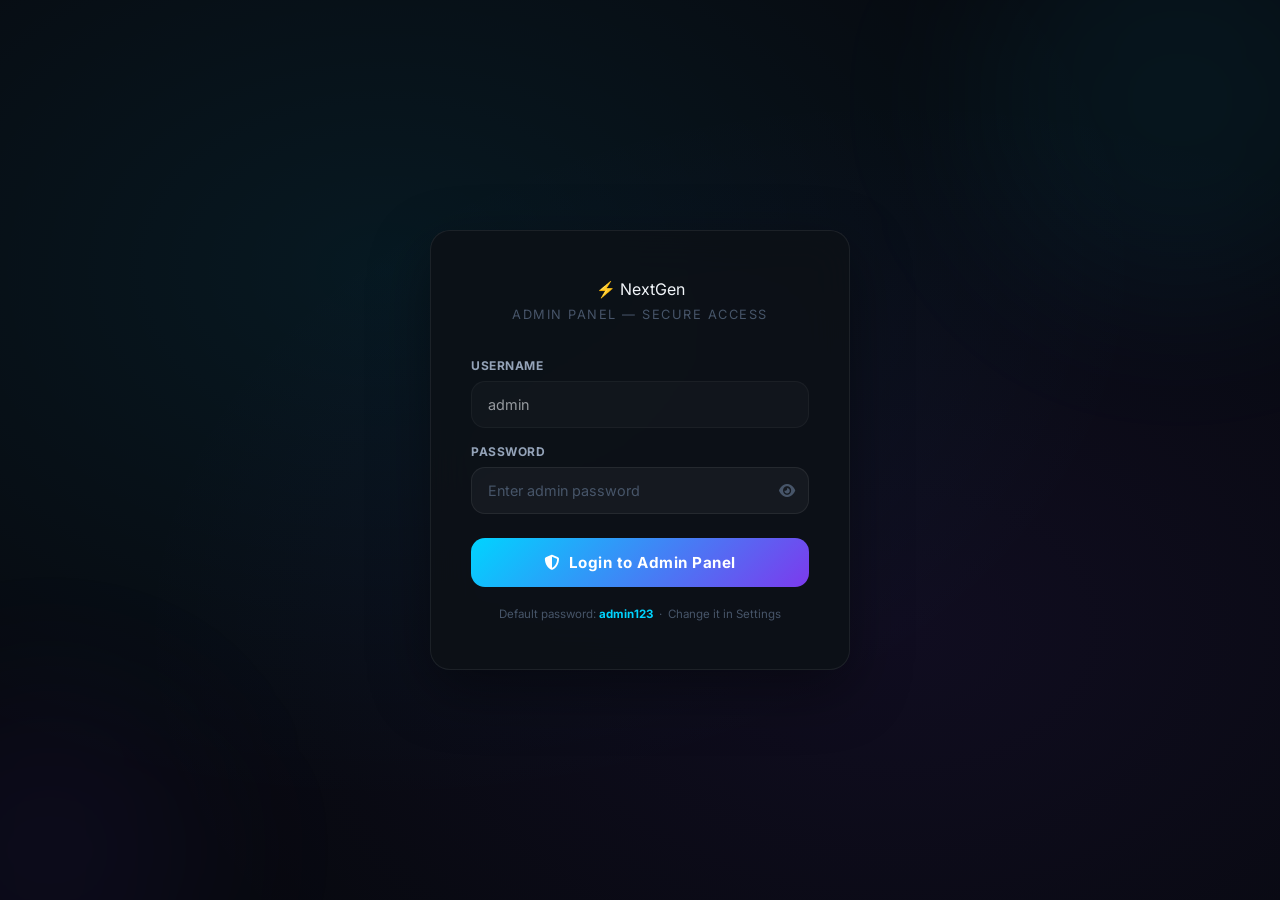
<file: admin.html>
<!DOCTYPE html>
<html lang="en">
<head>
  <meta charset="UTF-8" />
  <meta name="viewport" content="width=device-width, initial-scale=1.0" />
  <title>Admin Panel — NextGen Mobiles</title>
  <link rel="preconnect" href="https://fonts.googleapis.com" />
  <link href="https://fonts.googleapis.com/css2?family=Inter:wght@400;500;600;700;800;900&display=swap" rel="stylesheet" />
  <link rel="stylesheet" href="https://cdnjs.cloudflare.com/ajax/libs/font-awesome/6.5.0/css/all.min.css" />
  <link rel="stylesheet" href="admin.css" />
</head>
<body>

<div class="admin-toasts" id="admin-toasts"></div>

<!-- LOGIN -->
<div id="login-screen">
  <div class="login-orb login-orb-1"></div>
  <div class="login-orb login-orb-2"></div>
  <div class="login-card">
    <div class="login-logo">⚡ NextGen</div>
    <div class="login-subtitle">Admin Panel — Secure Access</div>
    <div class="login-error" id="login-error"></div>
    <form id="login-form">
      <div class="form-group">
        <label class="form-label">Username</label>
        <input type="text" class="form-input" value="admin" readonly style="cursor:not-allowed;opacity:0.6" />
      </div>
      <div class="form-group">
        <label class="form-label">Password</label>
        <div class="password-wrap">
          <input type="password" class="form-input" id="login-pass" placeholder="Enter admin password" required />
          <button type="button" class="pw-eye" id="pw-eye-btn"><i class="fas fa-eye"></i></button>
        </div>
      </div>
      <button type="submit" class="login-btn"><i class="fas fa-shield-alt"></i> &nbsp;Login to Admin Panel</button>
    </form>
    <div class="login-hint">Default password: <strong>admin123</strong> &nbsp;·&nbsp; Change it in Settings</div>
  </div>
</div>

<!-- ADMIN APP -->
<div id="admin-app">

  <!-- SIDEBAR -->
  <aside class="sidebar" id="sidebar">
    <div class="sidebar-logo">
      <div class="sidebar-logo-text">⚡ NextGen</div>
      <div class="sidebar-logo-sub">Admin Dashboard</div>
    </div>
    <nav class="sidebar-nav">
      <div class="nav-section-title">Main</div>
      <div class="nav-item" data-page="dashboard"><div class="nav-icon"><i class="fas fa-chart-line"></i></div>Dashboard</div>
      <div class="nav-item" data-page="products"><div class="nav-icon"><i class="fas fa-mobile-alt"></i></div>Products</div>
      <div class="nav-item" data-page="categories"><div class="nav-icon"><i class="fas fa-tags"></i></div>Categories</div>
      <div class="nav-item" data-page="flashsale"><div class="nav-icon"><i class="fas fa-bolt"></i></div>Flash Sale</div>
      <div class="nav-section-title" style="margin-top:8px">Commerce</div>
      <div class="nav-item" data-page="orders"><div class="nav-icon"><i class="fas fa-box"></i></div>Orders</div>
      <div class="nav-item" data-page="users"><div class="nav-icon"><i class="fas fa-users"></i></div>Users</div>
      <div class="nav-section-title" style="margin-top:8px">System</div>
      <div class="nav-item" data-page="settings"><div class="nav-icon"><i class="fas fa-cog"></i></div>Settings</div>
      <a class="nav-item" id="visit-site-btn" href="index.html" target="_blank">
        <div class="nav-icon"><i class="fas fa-external-link-alt"></i></div>Visit Store
      </a>
    </nav>
    <div class="sidebar-footer">
      <div class="admin-user">
        <div class="admin-avatar">👨‍💼</div>
        <div><div class="admin-name">Administrator</div><div class="admin-role">Super Admin</div></div>
      </div>
      <button class="logout-btn" id="logout-btn"><i class="fas fa-sign-out-alt"></i> Logout</button>
    </div>
  </aside>

  <!-- MAIN -->
  <div class="main-content">
    <div class="top-bar">
      <div style="display:flex;align-items:center;gap:12px">
        <button class="btn btn-secondary btn-icon" id="sidebar-toggle">
          <i class="fas fa-bars"></i>
        </button>
        <div>
          <div class="page-title" id="page-title">Dashboard</div>
          <div style="font-size:0.72rem;color:var(--text-3)" id="page-subtitle">Overview & analytics</div>
        </div>
      </div>
      <div class="top-bar-actions">
        <button class="btn btn-secondary" id="export-btn"><i class="fas fa-download"></i> Export CSV</button>
        <button class="btn btn-primary" id="top-add-btn" style="display:none">+ Add Product</button>
      </div>
    </div>

    <div class="page-content">

      <!-- ===== DASHBOARD ===== -->
      <div class="page active" id="page-dashboard">
        <div class="stats-grid">
          <div class="stat-card stat-card-1">
            <div class="stat-icon stat-icon-1"><i class="fas fa-mobile-alt" style="color:var(--neon)"></i></div>
            <div class="stat-number" id="stat-products">0</div>
            <div class="stat-label">Total Products</div>
          </div>
          <div class="stat-card stat-card-2">
            <div class="stat-icon stat-icon-2"><i class="fas fa-users" style="color:var(--purple)"></i></div>
            <div class="stat-number" id="stat-users">0</div>
            <div class="stat-label">Registered Users</div>
          </div>
          <div class="stat-card stat-card-3">
            <div class="stat-icon stat-icon-3"><i class="fas fa-box" style="color:var(--green)"></i></div>
            <div class="stat-number" id="stat-orders">0</div>
            <div class="stat-label">Total Orders</div>
          </div>
          <div class="stat-card stat-card-4">
            <div class="stat-icon stat-icon-4"><i class="fas fa-rupee-sign" style="color:var(--yellow)"></i></div>
            <div class="stat-number" id="stat-revenue">Rs. 0</div>
            <div class="stat-label">Total Revenue</div>
          </div>
        </div>

        <div class="chart-row">
          <div class="chart-card">
            <div class="chart-title">Monthly Sales <span style="font-size:0.72rem;color:var(--text-3);font-weight:500">2025</span></div>
            <div class="mini-bars" id="sales-bars"></div>
            <div class="bar-labels" id="bar-labels"></div>
          </div>
          <div class="chart-card">
            <div class="chart-title">Top Products <span style="font-size:0.72rem;color:var(--text-3);font-weight:500">by Reviews</span></div>
            <div id="top-products-list"></div>
          </div>
        </div>

        <div class="table-card">
          <div class="table-header">
            <div class="table-title">Recent Orders</div>
            <button class="btn btn-secondary btn-sm" onclick="navigate('orders')">View All <i class="fas fa-arrow-right"></i></button>
          </div>
          <div style="overflow-x:auto">
            <table>
              <thead><tr><th>Order ID</th><th>Customer</th><th>Product(s)</th><th>Amount</th><th>Status</th></tr></thead>
              <tbody id="recent-orders-tbody">
                <tr><td colspan="5" style="text-align:center;color:var(--text-3);padding:20px">No orders yet</td></tr>
              </tbody>
            </table>
          </div>
        </div>
      </div>

      <!-- ===== PRODUCTS ===== -->
      <div class="page" id="page-products">
        <div class="table-card">
          <div class="table-header">
            <div class="table-title">All Products</div>
            <div class="table-search">
              <i class="fas fa-search" style="color:var(--text-3);font-size:0.85rem"></i>
              <input type="text" id="product-search" placeholder="Search products..." />
            </div>
          </div>
          <div style="overflow-x:auto">
            <table>
              <thead><tr><th>Product</th><th>Price</th><th>Badge</th><th>Stock</th><th>Flash</th><th>Status</th><th>Actions</th></tr></thead>
              <tbody id="products-tbody"></tbody>
            </table>
          </div>
        </div>
      </div>

      <!-- ===== CATEGORIES ===== -->
      <div class="page" id="page-categories">
        <div class="categories-grid" id="cats-grid"></div>
      </div>

      <!-- ===== FLASH SALE ===== -->
      <div class="page" id="page-flashsale">
        <div class="flash-admin-controls">
          <span id="flash-active-badge" class="flash-status-badge flash-on">⚡ FLASH SALE ON</span>
          <button class="btn btn-secondary" id="flash-toggle-btn">Turn OFF</button>
          <span style="font-size:0.8rem;color:var(--text-3)">Toggle which products appear in the Flash Sale section.</span>
        </div>
        <div class="table-card">
          <div class="table-header"><div class="table-title">⚡ Flash Sale Products</div></div>
          <div style="overflow-x:auto">
            <table>
              <thead><tr><th>Product</th><th>Price</th><th>Discount</th><th>Include in Flash Sale</th></tr></thead>
              <tbody id="flash-tbody"></tbody>
            </table>
          </div>
        </div>
      </div>

      <!-- ===== ORDERS (Real) ===== -->
      <div class="page" id="page-orders">
        <div class="table-card">
          <div class="table-header">
            <div class="table-title">Customer Orders <span class="nav-badge" id="orders-count">0</span></div>
            <div style="display:flex;gap:8px;flex-wrap:wrap">
              <div class="table-search">
                <i class="fas fa-search" style="color:var(--text-3);font-size:0.85rem"></i>
                <input type="text" id="order-search" placeholder="Search orders..." />
              </div>
              <select id="order-status-filter" style="background:var(--bg-secondary);color:var(--text-1);border:1px solid var(--border);border-radius:8px;padding:6px 10px;font-size:0.82rem;cursor:pointer">
                <option value="all">All Status</option>
                <option value="processing">Processing</option>
                <option value="shipped">Shipped</option>
                <option value="delivered">Delivered</option>
                <option value="cancelled">Cancelled</option>
              </select>
              <button class="btn btn-danger btn-sm" id="clear-orders-btn"><i class="fas fa-trash"></i> Clear All</button>
            </div>
          </div>
          <div style="overflow-x:auto">
            <table>
              <thead><tr><th>Order ID</th><th>Customer</th><th>Items</th><th>Total</th><th>Status</th><th>Date</th><th>Actions</th></tr></thead>
              <tbody id="orders-tbody"></tbody>
            </table>
          </div>
        </div>
      </div>

      <!-- ===== USERS (Real) ===== -->
      <div class="page" id="page-users">
        <div class="table-card">
          <div class="table-header">
            <div class="table-title">Registered Users <span class="nav-badge" id="users-count">0</span></div>
            <div class="table-search">
              <i class="fas fa-search" style="color:var(--text-3);font-size:0.85rem"></i>
              <input type="text" id="user-search" placeholder="Search users..." />
            </div>
          </div>
          <div style="overflow-x:auto">
            <table>
              <thead><tr><th>User</th><th>Email</th><th>Phone</th><th>Registered</th><th>Orders</th><th>Actions</th></tr></thead>
              <tbody id="users-tbody"></tbody>
            </table>
          </div>
        </div>
      </div>

      <!-- ===== SETTINGS ===== -->
      <div class="page" id="page-settings">
        <div class="settings-grid">
          <div class="settings-card">
            <div class="settings-card-title">
              <div class="icon"><i class="fas fa-store" style="color:var(--neon)"></i></div>General Settings
            </div>
            <div class="form-group"><label class="form-label">Store Name</label><input type="text" class="form-input" id="s-sitename" /></div>
            <div class="form-group"><label class="form-label">Tagline</label><input type="text" class="form-input" id="s-tagline" /></div>
            <div class="form-group"><label class="form-label">Phone Number</label><input type="text" class="form-input" id="s-phone" /></div>
            <div class="form-group"><label class="form-label">Email</label><input type="email" class="form-input" id="s-email" /></div>
            <div class="form-group"><label class="form-label">Address</label><input type="text" class="form-input" id="s-address" /></div>
            <button class="btn btn-primary" id="save-general-btn" style="margin-top:8px;width:100%;justify-content:center"><i class="fas fa-save"></i> Save Changes</button>
          </div>

          <div class="settings-card">
            <div class="settings-card-title"><div class="icon"><i class="fas fa-truck" style="color:var(--neon)"></i></div>Shipping & Currency</div>
            <div class="form-group"><label class="form-label">Currency Symbol</label><input type="text" class="form-input" id="s-currency" placeholder="Rs." /></div>
            <div class="form-group"><label class="form-label">Shipping Fee (Rs.)</label><input type="number" class="form-input" id="s-shipping" /></div>
            <div class="form-group"><label class="form-label">Free Shipping Min (Rs.)</label><input type="number" class="form-input" id="s-freeship" /></div>
            <button class="btn btn-primary" onclick="document.getElementById('save-general-btn').click()" style="margin-top:8px;width:100%;justify-content:center"><i class="fas fa-save"></i> Save Changes</button>
            <div style="margin-top:24px;padding-top:20px;border-top:1px solid var(--border)">
              <div class="settings-card-title" style="border:none;padding:0;margin-bottom:16px"><div class="icon"><i class="fas fa-toggle-on" style="color:var(--neon)"></i></div>Feature Toggles</div>
              <div class="toggle-row"><div class="toggle-info"><span>⚡ Flash Sale Section</span><small>Show/hide on store</small></div><div class="toggle on" id="toggle-flash" data-setting="flashSaleActive"></div></div>
              <div class="toggle-row"><div class="toggle-info"><span>🤖 AI Chatbot</span><small>NeXa assistant</small></div><div class="toggle on" id="toggle-chat" data-setting="chatbotActive"></div></div>
              <div class="toggle-row"><div class="toggle-info"><span>🔔 Notifications</span><small>Popup alerts</small></div><div class="toggle on" id="toggle-notif" data-setting="notificationsActive"></div></div>
            </div>
          </div>

          <div class="settings-card">
            <div class="settings-card-title"><div class="icon"><i class="fas fa-lock" style="color:var(--neon)"></i></div>Change Admin Password</div>
            <div class="form-group"><label class="form-label">Current Password</label><input type="password" class="form-input" id="s-current-pass" placeholder="••••••••" /></div>
            <div class="form-group"><label class="form-label">New Password</label><input type="password" class="form-input" id="s-new-pass" placeholder="Min 6 characters" /></div>
            <div class="form-group"><label class="form-label">Confirm New Password</label><input type="password" class="form-input" id="s-confirm-pass" placeholder="Repeat new password" /></div>
            <button class="btn btn-primary" id="change-pass-btn" style="width:100%;justify-content:center"><i class="fas fa-key"></i> Update Password</button>
          </div>

          <div class="settings-card" style="border-color:rgba(239,68,68,0.15)">
            <div class="settings-card-title"><div class="icon" style="background:rgba(239,68,68,0.1)"><i class="fas fa-exclamation-triangle" style="color:var(--red)"></i></div><span style="color:var(--red)">Danger Zone</span></div>
            <p style="font-size:0.82rem;color:var(--text-3);margin-bottom:20px;line-height:1.6">These actions are irreversible. Please proceed with caution.</p>
            <div style="display:flex;flex-direction:column;gap:12px">
              <button class="btn btn-danger" id="reset-products-btn" style="justify-content:center"><i class="fas fa-undo"></i> Reset Products to Defaults</button>
              <button class="btn btn-danger" onclick="if(confirm('Clear all data?')){localStorage.clear();sessionStorage.clear();location.reload()}" style="justify-content:center"><i class="fas fa-trash"></i> Clear All Data & Logout</button>
            </div>
          </div>
        </div>
      </div>

    </div>
  </div>
</div>

<!-- PRODUCT MODAL -->
<div class="modal-overlay" id="product-modal">
  <div class="modal" style="max-width:700px">
    <div class="modal-header">
      <div class="modal-title" id="product-modal-title">Add New Product</div>
      <div class="modal-close" id="product-modal-close"><i class="fas fa-times"></i></div>
    </div>
    <div class="modal-body">
      <form id="product-form">
        <div class="form-group" style="margin-bottom:20px">
          <label class="form-label">Product Icon / Emoji</label>
          <div class="emoji-picker">
            <div class="emoji-opt selected" data-emoji="📱">📱</div>
            <div class="emoji-opt" data-emoji="📲">📲</div>
            <div class="emoji-opt" data-emoji="🤳">🤳</div>
            <div class="emoji-opt" data-emoji="📞">📞</div>
            <div class="emoji-opt" data-emoji="💻">💻</div>
            <div class="emoji-opt" data-emoji="⌚">⌚</div>
            <div class="emoji-opt" data-emoji="🎧">🎧</div>
            <div class="emoji-opt" data-emoji="📷">📷</div>
            <div class="emoji-opt" data-emoji="🎮">🎮</div>
            <div class="emoji-opt" data-emoji="🔋">🔋</div>
          </div>
        </div>
        <div class="form-grid">
          <div class="form-group form-full"><label class="form-label">Product Name *</label><input type="text" class="form-input" id="pf-name" placeholder="e.g. Samsung Galaxy S25 Ultra" required /></div>
          <div class="form-group"><label class="form-label">Brand *</label><input type="text" class="form-input" id="pf-brand" placeholder="e.g. Samsung" required /></div>
          <div class="form-group"><label class="form-label">Category *</label><select class="form-select" id="pf-category" required><option value="flagship">Flagship</option><option value="mid-range">Mid-Range</option><option value="budget">Budget</option><option value="gaming">Gaming</option></select></div>
          <div class="form-group"><label class="form-label">Current Price (Rs.) *</label><input type="number" class="form-input" id="pf-price" placeholder="189900" required /></div>
          <div class="form-group"><label class="form-label">Original Price (Rs.)</label><input type="number" class="form-input" id="pf-oldprice" placeholder="214900" /></div>
          <div class="form-group"><label class="form-label">Discount % (auto-calc)</label><input type="number" class="form-input" id="pf-discount" placeholder="12" min="0" max="99" /></div>
          <div class="form-group"><label class="form-label">Badge</label><select class="form-select" id="pf-badge"><option value="new">New</option><option value="sale">Sale</option><option value="hot">Hot 🔥</option><option value="sold">Sold Out</option></select></div>
          <div class="form-group"><label class="form-label">Stock Status</label><select class="form-select" id="pf-stock"><option value="in-stock">In Stock</option><option value="low-stock">Low Stock</option><option value="out-stock">Out of Stock</option></select></div>
          <div class="form-group"><label class="form-label">EMI (e.g. 15,825/mo)</label><input type="text" class="form-input" id="pf-emi" placeholder="15,825/mo" /></div>
          <div class="form-group"><label class="form-label">Storage (comma separated)</label><input type="text" class="form-input" id="pf-storage" placeholder="128GB, 256GB, 512GB" /></div>
          <div class="form-group form-full"><label class="form-label">Description</label><textarea class="form-textarea" id="pf-desc" placeholder="Short product description..."></textarea></div>
          <div class="form-group"><label class="form-label" style="display:flex;align-items:center;gap:10px;cursor:pointer"><input type="checkbox" id="pf-flash" style="accent-color:var(--neon);width:16px;height:16px" /> ⚡ Flash Sale</label></div>
          <div class="form-group"><label class="form-label" style="display:flex;align-items:center;gap:10px;cursor:pointer"><input type="checkbox" id="pf-active" checked style="accent-color:var(--neon);width:16px;height:16px" /> ● Make Live</label></div>
        </div>
        <div class="modal-footer">
          <button type="button" class="btn btn-secondary" onclick="document.getElementById('product-modal').classList.remove('open')">Cancel</button>
          <button type="submit" class="btn btn-primary"><i class="fas fa-save"></i> Save Product</button>
        </div>
      </form>
    </div>
  </div>
</div>

<!-- CATEGORY MODAL -->
<div class="modal-overlay" id="cat-modal">
  <div class="modal" style="max-width:440px">
    <div class="modal-header">
      <div class="modal-title" id="cat-modal-title">Add Category</div>
      <div class="modal-close" id="cat-modal-close"><i class="fas fa-times"></i></div>
    </div>
    <div class="modal-body">
      <form id="cat-form">
        <div class="form-group"><label class="form-label">Category Name *</label><input type="text" class="form-input" id="cf-name" placeholder="e.g. Flagship" required /></div>
        <div class="form-group"><label class="form-label">Icon / Emoji *</label><input type="text" class="form-input" id="cf-icon" placeholder="e.g. 👑" required /></div>
        <div class="form-group"><label class="form-label">Description</label><input type="text" class="form-input" id="cf-desc" placeholder="Short description" /></div>
        <div class="modal-footer">
          <button type="button" class="btn btn-secondary" onclick="document.getElementById('cat-modal').classList.remove('open')">Cancel</button>
          <button type="submit" class="btn btn-primary"><i class="fas fa-save"></i> Save</button>
        </div>
      </form>
    </div>
  </div>
</div>

<script src="admin.js"></script>
</body>
</html>
</file>
<file: style.css>
/* ===========================
   NextGen Mobiles - Premium CSS
   =========================== */

:root {
  --bg-primary: #050811;
  --bg-secondary: #0a0f1e;
  --bg-card: rgba(255, 255, 255, 0.04);
  --neon-blue: #00d4ff;
  --neon-purple: #7c3aed;
  --neon-pink: #ff006e;
  --neon-green: #00ff88;
  --accent-gradient: linear-gradient(135deg, #00d4ff, #7c3aed, #ff006e);
  --text-primary: #ffffff;
  --text-secondary: #94a3b8;
  --text-muted: #475569;
  --glass-bg: rgba(255, 255, 255, 0.05);
  --glass-border: rgba(255, 255, 255, 0.1);
  --glass-blur: blur(20px);
  --shadow-neon: 0 0 30px rgba(0, 212, 255, 0.3);
  --shadow-card: 0 25px 50px rgba(0, 0, 0, 0.5);
  --radius-lg: 20px;
  --radius-xl: 32px;
  --transition: all 0.3s cubic-bezier(0.4, 0, 0.2, 1);
  --font-main: 'Inter', sans-serif;
}

[data-theme="light"] {
  --bg-primary: #f0f4ff;
  --bg-secondary: #e8eeff;
  --bg-card: rgba(255, 255, 255, 0.8);
  --text-primary: #0f172a;
  --text-secondary: #475569;
  --text-muted: #94a3b8;
  --glass-bg: rgba(255, 255, 255, 0.7);
  --glass-border: rgba(0, 0, 0, 0.08);
  --shadow-card: 0 25px 50px rgba(0, 0, 0, 0.12);
}

* {
  margin: 0;
  padding: 0;
  box-sizing: border-box;
}

html {
  scroll-behavior: smooth;
  overflow-x: hidden;
}

body {
  font-family: var(--font-main);
  background: var(--bg-primary);
  color: var(--text-primary);
  overflow-x: hidden;
  transition: background 0.4s ease, color 0.4s ease;
}

/* ===== SCROLLBAR ===== */
::-webkit-scrollbar { width: 6px; }
::-webkit-scrollbar-track { background: var(--bg-secondary); }
::-webkit-scrollbar-thumb {
  background: linear-gradient(var(--neon-blue), var(--neon-purple));
  border-radius: 3px;
}

/* ===== LOADING SCREEN ===== */
#loader {
  position: fixed;
  inset: 0;
  z-index: 9999;
  background: #050811;
  display: flex;
  flex-direction: column;
  align-items: center;
  justify-content: center;
  transition: opacity 0.6s ease, visibility 0.6s ease;
}

#loader.hidden {
  opacity: 0;
  visibility: hidden;
}

.loader-logo {
  font-size: 2rem;
  font-weight: 800;
  background: var(--accent-gradient);
  -webkit-background-clip: text;
  -webkit-text-fill-color: transparent;
  background-clip: text;
  margin-bottom: 30px;
  animation: pulse 1.5s ease-in-out infinite;
}

.loader-bar {
  width: 200px;
  height: 3px;
  background: rgba(255,255,255,0.1);
  border-radius: 2px;
  overflow: hidden;
}

.loader-fill {
  height: 100%;
  background: var(--accent-gradient);
  border-radius: 2px;
  animation: loadFill 2s ease forwards;
}

@keyframes loadFill {
  from { width: 0; }
  to { width: 100%; }
}

@keyframes pulse {
  0%, 100% { opacity: 1; }
  50% { opacity: 0.5; }
}

/* ===== PARTICLES ===== */
#particles-bg {
  position: fixed;
  inset: 0;
  z-index: 0;
  pointer-events: none;
  overflow: hidden;
}

.particle {
  position: absolute;
  width: 2px;
  height: 2px;
  border-radius: 50%;
  background: var(--neon-blue);
  opacity: 0;
  animation: float-particle linear infinite;
}

@keyframes float-particle {
  0% { transform: translateY(100vh) scale(0); opacity: 0; }
  10% { opacity: 0.6; }
  90% { opacity: 0.3; }
  100% { transform: translateY(-100px) scale(1); opacity: 0; }
}

/* ===== NAVBAR ===== */
nav {
  position: fixed;
  top: 0;
  left: 0;
  right: 0;
  z-index: 1000;
  padding: 16px 0;
  transition: var(--transition);
}

nav.scrolled {
  background: rgba(5, 8, 17, 0.85);
  backdrop-filter: var(--glass-blur);
  -webkit-backdrop-filter: var(--glass-blur);
  border-bottom: 1px solid var(--glass-border);
  padding: 12px 0;
}

[data-theme="light"] nav.scrolled {
  background: rgba(240, 244, 255, 0.85);
}

.nav-container {
  max-width: 1400px;
  margin: 0 auto;
  padding: 0 24px;
  display: flex;
  align-items: center;
  gap: 32px;
}

.nav-logo {
  font-size: 1.5rem;
  font-weight: 900;
  background: var(--accent-gradient);
  -webkit-background-clip: text;
  -webkit-text-fill-color: transparent;
  background-clip: text;
  white-space: nowrap;
  text-decoration: none;
  letter-spacing: -0.5px;
}

.nav-links {
  display: flex;
  align-items: center;
  gap: 6px;
  list-style: none;
  flex: 1;
}

.nav-links li { position: relative; }

.nav-links a {
  display: flex;
  align-items: center;
  gap: 4px;
  padding: 8px 14px;
  color: var(--text-secondary);
  text-decoration: none;
  font-size: 0.875rem;
  font-weight: 500;
  border-radius: 10px;
  transition: var(--transition);
}

.nav-links a:hover {
  color: var(--text-primary);
  background: var(--glass-bg);
}

.nav-links a .chevron {
  font-size: 0.65rem;
  transition: transform 0.3s;
}

.nav-links li:hover a .chevron {
  transform: rotate(180deg);
}

/* Mega Menu */
.mega-menu {
  position: absolute;
  top: calc(100% + 12px);
  left: 50%;
  transform: translateX(-50%) translateY(-10px);
  width: 580px;
  background: rgba(10, 15, 30, 0.95);
  backdrop-filter: var(--glass-blur);
  -webkit-backdrop-filter: var(--glass-blur);
  border: 1px solid var(--glass-border);
  border-radius: var(--radius-lg);
  padding: 24px;
  display: grid;
  grid-template-columns: repeat(3, 1fr);
  gap: 16px;
  opacity: 0;
  visibility: hidden;
  pointer-events: none;
  transition: var(--transition);
  box-shadow: 0 40px 80px rgba(0,0,0,0.5);
}

[data-theme="light"] .mega-menu {
  background: rgba(255, 255, 255, 0.95);
}

.nav-links li:hover .mega-menu {
  opacity: 1;
  visibility: visible;
  pointer-events: auto;
  transform: translateX(-50%) translateY(0);
}

.mega-item {
  display: flex;
  align-items: center;
  gap: 12px;
  padding: 12px;
  border-radius: 12px;
  cursor: pointer;
  transition: var(--transition);
  text-decoration: none;
  color: var(--text-primary);
}

.mega-item:hover {
  background: var(--glass-bg);
}

.mega-icon {
  width: 40px;
  height: 40px;
  border-radius: 10px;
  display: flex;
  align-items: center;
  justify-content: center;
  font-size: 1.2rem;
  flex-shrink: 0;
}

.mega-text span {
  display: block;
  font-size: 0.8rem;
  font-weight: 600;
  color: var(--text-primary);
}

.mega-text small {
  font-size: 0.7rem;
  color: var(--text-muted);
}

/* Nav Search */
.nav-search {
  position: relative;
  flex: 1;
  max-width: 320px;
}

.nav-search input {
  width: 100%;
  padding: 10px 16px 10px 40px;
  background: var(--glass-bg);
  border: 1px solid var(--glass-border);
  border-radius: 12px;
  color: var(--text-primary);
  font-size: 0.875rem;
  outline: none;
  transition: var(--transition);
  font-family: var(--font-main);
}

.nav-search input::placeholder { color: var(--text-muted); }

.nav-search input:focus {
  border-color: var(--neon-blue);
  box-shadow: 0 0 0 3px rgba(0, 212, 255, 0.1);
  background: rgba(0, 212, 255, 0.05);
}

.nav-search .search-icon {
  position: absolute;
  left: 12px;
  top: 50%;
  transform: translateY(-50%);
  color: var(--text-muted);
  font-size: 0.9rem;
}

.search-dropdown {
  position: absolute;
  top: calc(100% + 8px);
  left: 0;
  right: 0;
  background: rgba(10, 15, 30, 0.98);
  backdrop-filter: var(--glass-blur);
  border: 1px solid var(--glass-border);
  border-radius: 16px;
  padding: 12px;
  display: none;
  z-index: 100;
  box-shadow: var(--shadow-card);
}

[data-theme="light"] .search-dropdown {
  background: rgba(255, 255, 255, 0.98);
}

.search-dropdown.show { display: block; }

.search-result-item {
  display: flex;
  align-items: center;
  gap: 12px;
  padding: 10px 12px;
  border-radius: 10px;
  cursor: pointer;
  transition: var(--transition);
}

.search-result-item:hover { background: var(--glass-bg); }

.search-result-item img {
  width: 36px;
  height: 36px;
  border-radius: 8px;
  object-fit: cover;
  background: var(--glass-bg);
}

.search-result-item .sri-info span {
  display: block;
  font-size: 0.8rem;
  font-weight: 600;
}

.search-result-item .sri-info small {
  font-size: 0.75rem;
  color: var(--neon-blue);
}

/* Nav Actions */
.nav-actions {
  display: flex;
  align-items: center;
  gap: 8px;
}

.nav-btn {
  position: relative;
  width: 40px;
  height: 40px;
  border-radius: 12px;
  background: var(--glass-bg);
  border: 1px solid var(--glass-border);
  display: flex;
  align-items: center;
  justify-content: center;
  cursor: pointer;
  color: var(--text-secondary);
  font-size: 1rem;
  transition: var(--transition);
}

.nav-btn:hover {
  background: rgba(0, 212, 255, 0.1);
  color: var(--neon-blue);
  border-color: rgba(0, 212, 255, 0.3);
}

.badge {
  position: absolute;
  top: -4px;
  right: -4px;
  width: 18px;
  height: 18px;
  border-radius: 50%;
  background: var(--neon-pink);
  color: white;
  font-size: 0.65rem;
  font-weight: 700;
  display: flex;
  align-items: center;
  justify-content: center;
}

.theme-toggle {
  width: 40px;
  height: 40px;
  border-radius: 12px;
  background: var(--glass-bg);
  border: 1px solid var(--glass-border);
  display: flex;
  align-items: center;
  justify-content: center;
  cursor: pointer;
  color: var(--text-secondary);
  font-size: 1rem;
  transition: var(--transition);
}

.theme-toggle:hover {
  background: rgba(255, 200, 0, 0.1);
  color: #ffd700;
  border-color: rgba(255, 200, 0, 0.3);
}

/* User dropdown */
.user-dropdown-wrap { position: relative; }

.user-dropdown {
  position: absolute;
  top: calc(100% + 12px);
  right: 0;
  width: 200px;
  background: rgba(10, 15, 30, 0.98);
  backdrop-filter: var(--glass-blur);
  border: 1px solid var(--glass-border);
  border-radius: 16px;
  padding: 12px;
  opacity: 0;
  visibility: hidden;
  transform: translateY(-8px);
  transition: var(--transition);
  z-index: 200;
  box-shadow: var(--shadow-card);
}

[data-theme="light"] .user-dropdown {
  background: rgba(255, 255, 255, 0.98);
}

.user-dropdown-wrap:hover .user-dropdown,
.user-dropdown-wrap.open .user-dropdown {
  opacity: 1;
  visibility: visible;
  transform: translateY(0);
}

.user-dropdown a {
  display: flex;
  align-items: center;
  gap: 10px;
  padding: 10px 12px;
  border-radius: 10px;
  color: var(--text-secondary);
  text-decoration: none;
  font-size: 0.85rem;
  transition: var(--transition);
}

.user-dropdown a:hover {
  background: var(--glass-bg);
  color: var(--text-primary);
}

.hamburger {
  display: none;
  flex-direction: column;
  gap: 5px;
  cursor: pointer;
  padding: 8px;
}

.hamburger span {
  display: block;
  width: 24px;
  height: 2px;
  background: var(--text-primary);
  border-radius: 2px;
  transition: var(--transition);
}

.hamburger.open span:nth-child(1) { transform: translateY(7px) rotate(45deg); }
.hamburger.open span:nth-child(2) { opacity: 0; }
.hamburger.open span:nth-child(3) { transform: translateY(-7px) rotate(-45deg); }

/* Mobile Menu */
.mobile-menu {
  position: fixed;
  top: 0;
  right: -100%;
  width: 320px;
  height: 100vh;
  background: rgba(10, 15, 30, 0.98);
  backdrop-filter: var(--glass-blur);
  border-left: 1px solid var(--glass-border);
  z-index: 2000;
  padding: 80px 24px 24px;
  transition: right 0.4s cubic-bezier(0.4, 0, 0.2, 1);
  display: flex;
  flex-direction: column;
  gap: 8px;
  overflow-y: auto;
}

[data-theme="light"] .mobile-menu {
  background: rgba(255, 255, 255, 0.98);
}

.mobile-menu.open { right: 0; }

.mobile-menu a {
  display: flex;
  align-items: center;
  gap: 12px;
  padding: 14px 16px;
  border-radius: 14px;
  color: var(--text-secondary);
  text-decoration: none;
  font-size: 0.95rem;
  font-weight: 500;
  transition: var(--transition);
  border: 1px solid transparent;
}

.mobile-menu a:hover {
  background: var(--glass-bg);
  border-color: var(--glass-border);
  color: var(--text-primary);
}

.mobile-overlay {
  display: none;
  position: fixed;
  inset: 0;
  background: rgba(0, 0, 0, 0.6);
  z-index: 1999;
  backdrop-filter: blur(4px);
}

.mobile-overlay.show { display: block; }

/* ===== HERO SECTION ===== */
.hero {
  position: relative;
  min-height: 100vh;
  display: flex;
  align-items: center;
  padding-top: 80px;
  overflow: hidden;
}

.hero-bg {
  position: absolute;
  inset: 0;
  z-index: 0;
}

.hero-orb {
  position: absolute;
  border-radius: 50%;
  filter: blur(80px);
  opacity: 0.15;
  animation: orb-float 8s ease-in-out infinite;
}

.hero-orb-1 {
  width: 600px;
  height: 600px;
  background: var(--neon-blue);
  top: -200px;
  right: -100px;
  animation-delay: 0s;
}

.hero-orb-2 {
  width: 400px;
  height: 400px;
  background: var(--neon-purple);
  bottom: -100px;
  left: -100px;
  animation-delay: 3s;
}

.hero-orb-3 {
  width: 300px;
  height: 300px;
  background: var(--neon-pink);
  top: 40%;
  left: 40%;
  animation-delay: 1.5s;
}

@keyframes orb-float {
  0%, 100% { transform: translate(0, 0) scale(1); }
  33% { transform: translate(30px, -30px) scale(1.1); }
  66% { transform: translate(-20px, 20px) scale(0.95); }
}

.hero-container {
  max-width: 1400px;
  margin: 0 auto;
  padding: 0 24px;
  display: grid;
  grid-template-columns: 1fr 1fr;
  gap: 60px;
  align-items: center;
  position: relative;
  z-index: 1;
  width: 100%;
}

.hero-content { }

.hero-badge {
  display: inline-flex;
  align-items: center;
  gap: 8px;
  padding: 8px 16px;
  background: rgba(0, 212, 255, 0.1);
  border: 1px solid rgba(0, 212, 255, 0.3);
  border-radius: 100px;
  font-size: 0.8rem;
  font-weight: 600;
  color: var(--neon-blue);
  margin-bottom: 24px;
  animation: fade-in-up 0.6s ease forwards;
}

.hero-badge .dot {
  width: 6px;
  height: 6px;
  border-radius: 50%;
  background: var(--neon-green);
  animation: blink 1.5s ease infinite;
}

@keyframes blink {
  0%, 100% { opacity: 1; }
  50% { opacity: 0; }
}

.hero-title {
  font-size: clamp(2.5rem, 5vw, 4.5rem);
  font-weight: 900;
  line-height: 1.1;
  letter-spacing: -2px;
  margin-bottom: 20px;
  animation: fade-in-up 0.6s ease 0.1s both;
}

.hero-title .gradient-text {
  background: var(--accent-gradient);
  -webkit-background-clip: text;
  -webkit-text-fill-color: transparent;
  background-clip: text;
}

.hero-subtitle {
  font-size: 1.1rem;
  color: var(--text-secondary);
  line-height: 1.7;
  margin-bottom: 36px;
  max-width: 480px;
  animation: fade-in-up 0.6s ease 0.2s both;
}

.hero-cta {
  display: flex;
  gap: 16px;
  flex-wrap: wrap;
  animation: fade-in-up 0.6s ease 0.3s both;
}

.btn-primary {
  display: inline-flex;
  align-items: center;
  gap: 10px;
  padding: 16px 32px;
  background: linear-gradient(135deg, var(--neon-blue), var(--neon-purple));
  color: white;
  text-decoration: none;
  border-radius: 14px;
  font-size: 0.95rem;
  font-weight: 700;
  border: none;
  cursor: pointer;
  transition: var(--transition);
  position: relative;
  overflow: hidden;
  font-family: var(--font-main);
}

.btn-primary::before {
  content: '';
  position: absolute;
  inset: 0;
  background: linear-gradient(135deg, var(--neon-purple), var(--neon-pink));
  opacity: 0;
  transition: opacity 0.3s;
}

.btn-primary:hover::before { opacity: 1; }
.btn-primary:hover { transform: translateY(-2px); box-shadow: 0 20px 40px rgba(0, 212, 255, 0.3); }
.btn-primary span { position: relative; z-index: 1; }
.btn-primary i { position: relative; z-index: 1; }

.btn-secondary {
  display: inline-flex;
  align-items: center;
  gap: 10px;
  padding: 16px 32px;
  background: var(--glass-bg);
  color: var(--text-primary);
  text-decoration: none;
  border-radius: 14px;
  font-size: 0.95rem;
  font-weight: 700;
  border: 1px solid var(--glass-border);
  cursor: pointer;
  transition: var(--transition);
  font-family: var(--font-main);
}

.btn-secondary:hover {
  background: rgba(255, 255, 255, 0.08);
  border-color: var(--neon-blue);
  transform: translateY(-2px);
}

.hero-stats {
  display: flex;
  gap: 32px;
  margin-top: 48px;
  animation: fade-in-up 0.6s ease 0.4s both;
}

.stat-item { }

.stat-value {
  font-size: 1.8rem;
  font-weight: 800;
  background: var(--accent-gradient);
  -webkit-background-clip: text;
  -webkit-text-fill-color: transparent;
  background-clip: text;
}

.stat-label {
  font-size: 0.8rem;
  color: var(--text-muted);
  margin-top: 2px;
}

/* Hero Phone Showcase */
.hero-visual {
  display: flex;
  justify-content: center;
  align-items: center;
  position: relative;
}

.phone-showcase {
  position: relative;
  width: 280px;
  animation: phone-float 4s ease-in-out infinite;
}

@keyframes phone-float {
  0%, 100% { transform: translateY(0) rotateY(-5deg) rotateX(5deg); }
  50% { transform: translateY(-20px) rotateY(5deg) rotateX(-5deg); }
}

.phone-frame {
  width: 280px;
  height: 560px;
  background: linear-gradient(145deg, #1a1a2e, #16213e, #0f3460);
  border-radius: 44px;
  border: 2px solid rgba(255, 255, 255, 0.15);
  box-shadow:
    0 0 60px rgba(0, 212, 255, 0.2),
    0 0 120px rgba(124, 58, 237, 0.1),
    inset 0 1px 0 rgba(255, 255, 255, 0.1),
    0 40px 80px rgba(0, 0, 0, 0.6);
  position: relative;
  overflow: hidden;
  display: flex;
  flex-direction: column;
  align-items: center;
  padding-top: 20px;
}

.phone-notch {
  width: 100px;
  height: 28px;
  background: #000;
  border-radius: 0 0 20px 20px;
  margin-bottom: 16px;
  position: relative;
  z-index: 2;
}

.phone-screen {
  width: 260px;
  height: 460px;
  border-radius: 30px;
  background: linear-gradient(135deg, #0f172a, #1e293b);
  position: relative;
  overflow: hidden;
  display: flex;
  flex-direction: column;
  align-items: center;
  justify-content: center;
}

.phone-screen-content {
  text-align: center;
  z-index: 2;
  padding: 20px;
}

.phone-product-name {
  font-size: 0.8rem;
  color: var(--neon-blue);
  font-weight: 600;
  margin-bottom: 8px;
}

.phone-product-model {
  font-size: 1.4rem;
  font-weight: 800;
  color: white;
  margin-bottom: 6px;
}

.phone-product-price {
  font-size: 1.1rem;
  font-weight: 700;
  background: var(--accent-gradient);
  -webkit-background-clip: text;
  -webkit-text-fill-color: transparent;
  background-clip: text;
}

.phone-glow {
  position: absolute;
  width: 200px;
  height: 200px;
  border-radius: 50%;
  background: radial-gradient(circle, rgba(0, 212, 255, 0.2), transparent);
  animation: glow-pulse 2s ease-in-out infinite;
}

@keyframes glow-pulse {
  0%, 100% { transform: scale(1); opacity: 0.5; }
  50% { transform: scale(1.3); opacity: 1; }
}

.phone-ring {
  position: absolute;
  border-radius: 50%;
  border: 1px solid rgba(0, 212, 255, 0.2);
  animation: ring-expand 3s ease-out infinite;
}

.phone-ring:nth-child(1) { width: 350px; height: 350px; animation-delay: 0s; }
.phone-ring:nth-child(2) { width: 450px; height: 450px; animation-delay: 1s; }
.phone-ring:nth-child(3) { width: 550px; height: 550px; animation-delay: 2s; }

@keyframes ring-expand {
  0% { transform: scale(0.8); opacity: 0.5; }
  100% { transform: scale(1.2); opacity: 0; }
}

.floating-chip {
  position: absolute;
  padding: 8px 14px;
  background: var(--glass-bg);
  backdrop-filter: var(--glass-blur);
  border: 1px solid var(--glass-border);
  border-radius: 12px;
  font-size: 0.75rem;
  font-weight: 600;
  white-space: nowrap;
  animation: chip-float 3s ease-in-out infinite;
}

.chip-1 { top: 20%; left: -70px; animation-delay: 0s; color: var(--neon-blue); }
.chip-2 { bottom: 30%; right: -70px; animation-delay: 1s; color: var(--neon-green); }
.chip-3 { bottom: 15%; left: -60px; animation-delay: 0.5s; color: var(--neon-pink); }

@keyframes chip-float {
  0%, 100% { transform: translateY(0); }
  50% { transform: translateY(-8px); }
}

/* Slider Dots */
.hero-slider-controls {
  display: flex;
  gap: 8px;
  margin-top: 32px;
  justify-content: center;
}

.slider-dot {
  width: 8px;
  height: 8px;
  border-radius: 50%;
  background: var(--text-muted);
  cursor: pointer;
  transition: var(--transition);
}

.slider-dot.active {
  width: 24px;
  border-radius: 4px;
  background: var(--neon-blue);
}

@keyframes fade-in-up {
  from { opacity: 0; transform: translateY(30px); }
  to { opacity: 1; transform: translateY(0); }
}

/* ===== SECTION COMMON ===== */
section { position: relative; z-index: 1; }

.section-padding { padding: 100px 0; }

.container {
  max-width: 1400px;
  margin: 0 auto;
  padding: 0 24px;
}

.section-header {
  text-align: center;
  margin-bottom: 60px;
}

.section-tag {
  display: inline-flex;
  align-items: center;
  gap: 8px;
  padding: 6px 16px;
  background: rgba(0, 212, 255, 0.08);
  border: 1px solid rgba(0, 212, 255, 0.2);
  border-radius: 100px;
  font-size: 0.75rem;
  font-weight: 700;
  color: var(--neon-blue);
  letter-spacing: 1px;
  text-transform: uppercase;
  margin-bottom: 16px;
}

.section-title {
  font-size: clamp(2rem, 4vw, 3rem);
  font-weight: 900;
  letter-spacing: -1px;
  margin-bottom: 16px;
  line-height: 1.15;
}

.section-subtitle {
  font-size: 1rem;
  color: var(--text-secondary);
  max-width: 500px;
  margin: 0 auto;
  line-height: 1.7;
}

/* ===== FLASH SALE ===== */
.flash-sale {
  background: linear-gradient(135deg, rgba(255, 0, 110, 0.08), rgba(124, 58, 237, 0.08));
  border-top: 1px solid rgba(255, 0, 110, 0.1);
  border-bottom: 1px solid rgba(255, 0, 110, 0.1);
  padding: 60px 0;
}

.flash-header {
  display: flex;
  align-items: center;
  justify-content: space-between;
  margin-bottom: 32px;
  flex-wrap: wrap;
  gap: 16px;
}

.flash-title-group {
  display: flex;
  align-items: center;
  gap: 16px;
}

.flash-icon {
  font-size: 2rem;
  animation: flash-anim 0.5s ease infinite alternate;
}

@keyframes flash-anim {
  from { opacity: 1; }
  to { opacity: 0.5; }
}

.flash-title {
  font-size: 1.8rem;
  font-weight: 900;
  letter-spacing: -1px;
}

.countdown {
  display: flex;
  gap: 12px;
  align-items: center;
}

.countdown-item {
  display: flex;
  flex-direction: column;
  align-items: center;
  min-width: 56px;
}

.countdown-num {
  font-size: 2rem;
  font-weight: 900;
  background: var(--accent-gradient);
  -webkit-background-clip: text;
  -webkit-text-fill-color: transparent;
  background-clip: text;
  line-height: 1;
}

.countdown-label {
  font-size: 0.65rem;
  color: var(--text-muted);
  text-transform: uppercase;
  letter-spacing: 1px;
}

.countdown-sep {
  font-size: 1.5rem;
  font-weight: 900;
  color: var(--neon-pink);
  margin-bottom: 12px;
}

.flash-products {
  display: grid;
  grid-template-columns: repeat(auto-fill, minmax(200px, 1fr));
  gap: 20px;
}

/* ===== PRODUCT CARD ===== */
.product-card {
  background: var(--bg-card);
  backdrop-filter: blur(10px);
  border: 1px solid var(--glass-border);
  border-radius: var(--radius-lg);
  overflow: hidden;
  transition: var(--transition);
  cursor: pointer;
  position: relative;
  transform-style: preserve-3d;
  perspective: 1000px;
}

.product-card:hover {
  transform: translateY(-8px) rotateX(2deg);
  border-color: rgba(0, 212, 255, 0.3);
  box-shadow: 0 30px 60px rgba(0, 212, 255, 0.1), 0 0 0 1px rgba(0, 212, 255, 0.1);
}

.product-card-img {
  position: relative;
  height: 200px;
  background: linear-gradient(135deg, #0f172a, #1e293b);
  display: flex;
  align-items: center;
  justify-content: center;
  overflow: hidden;
}

.product-card-img .phone-emoji {
  font-size: 5rem;
  transition: transform 0.4s ease;
  filter: drop-shadow(0 0 20px rgba(0, 212, 255, 0.3));
}

.product-card:hover .phone-emoji { transform: scale(1.1) rotate(-5deg); }

.product-badges {
  position: absolute;
  top: 12px;
  left: 12px;
  display: flex;
  flex-direction: column;
  gap: 4px;
}

.badge-pill {
  padding: 3px 10px;
  border-radius: 100px;
  font-size: 0.65rem;
  font-weight: 800;
  letter-spacing: 0.5px;
  text-transform: uppercase;
}

.badge-new { background: var(--neon-blue); color: #000; }
.badge-sale { background: var(--neon-pink); color: white; }
.badge-hot { background: linear-gradient(135deg, #ff6b00, #ff0000); color: white; }
.badge-sold { background: rgba(255,255,255,0.2); color: white; }

.product-actions-overlay {
  position: absolute;
  top: 12px;
  right: 12px;
  display: flex;
  flex-direction: column;
  gap: 6px;
  transform: translateX(50px);
  opacity: 0;
  transition: var(--transition);
}

.product-card:hover .product-actions-overlay {
  transform: translateX(0);
  opacity: 1;
}

.action-btn {
  width: 36px;
  height: 36px;
  border-radius: 10px;
  background: rgba(10, 15, 30, 0.8);
  backdrop-filter: blur(10px);
  border: 1px solid var(--glass-border);
  display: flex;
  align-items: center;
  justify-content: center;
  cursor: pointer;
  color: var(--text-secondary);
  font-size: 0.85rem;
  transition: var(--transition);
}

.action-btn:hover { background: var(--neon-blue); color: #000; border-color: transparent; }
.action-btn.active { background: var(--neon-pink); color: white; border-color: transparent; }

.product-card-body { padding: 16px; }

.product-brand {
  font-size: 0.7rem;
  font-weight: 700;
  color: var(--neon-blue);
  text-transform: uppercase;
  letter-spacing: 1px;
  margin-bottom: 6px;
}

.product-name {
  font-size: 0.9rem;
  font-weight: 700;
  color: var(--text-primary);
  margin-bottom: 6px;
  line-height: 1.3;
  display: -webkit-box;
  -webkit-line-clamp: 2;
  -webkit-box-orient: vertical;
  overflow: hidden;
}

.product-rating {
  display: flex;
  align-items: center;
  gap: 4px;
  margin-bottom: 10px;
}

.stars { color: #f59e0b; font-size: 0.75rem; }
.rating-count { font-size: 0.7rem; color: var(--text-muted); }

.product-price {
  display: flex;
  align-items: center;
  gap: 8px;
  margin-bottom: 12px;
  flex-wrap: wrap;
}

.price-current {
  font-size: 1.1rem;
  font-weight: 800;
  background: var(--accent-gradient);
  -webkit-background-clip: text;
  -webkit-text-fill-color: transparent;
  background-clip: text;
}

.price-old {
  font-size: 0.8rem;
  color: var(--text-muted);
  text-decoration: line-through;
}

.price-discount {
  font-size: 0.7rem;
  font-weight: 700;
  color: var(--neon-green);
  background: rgba(0, 255, 136, 0.1);
  padding: 2px 6px;
  border-radius: 6px;
}

.product-variants {
  display: flex;
  gap: 6px;
  margin-bottom: 12px;
  flex-wrap: wrap;
}

.variant-dot {
  width: 18px;
  height: 18px;
  border-radius: 50%;
  cursor: pointer;
  border: 2px solid transparent;
  transition: var(--transition);
}

.variant-dot:hover, .variant-dot.active {
  border-color: var(--neon-blue);
  transform: scale(1.2);
}

.add-to-cart-btn {
  width: 100%;
  padding: 11px;
  border-radius: 12px;
  background: linear-gradient(135deg, var(--neon-blue), var(--neon-purple));
  color: white;
  border: none;
  font-size: 0.85rem;
  font-weight: 700;
  cursor: pointer;
  transition: var(--transition);
  display: flex;
  align-items: center;
  justify-content: center;
  gap: 8px;
  font-family: var(--font-main);
  position: relative;
  overflow: hidden;
}

.add-to-cart-btn::after {
  content: '';
  position: absolute;
  top: 50%;
  left: 50%;
  width: 0;
  height: 0;
  background: rgba(255,255,255,0.2);
  border-radius: 50%;
  transform: translate(-50%, -50%);
  transition: width 0.4s ease, height 0.4s ease;
}

.add-to-cart-btn:active::after {
  width: 200px;
  height: 200px;
}

.add-to-cart-btn:hover {
  transform: translateY(-2px);
  box-shadow: 0 12px 30px rgba(0, 212, 255, 0.3);
}

.stock-status {
  font-size: 0.7rem;
  font-weight: 600;
  margin-bottom: 8px;
}

.in-stock { color: var(--neon-green); }
.low-stock { color: #f59e0b; }
.out-stock { color: var(--neon-pink); }

/* ===== CATEGORIES ===== */
.categories-grid {
  display: grid;
  grid-template-columns: repeat(auto-fill, minmax(150px, 1fr));
  gap: 20px;
}

.category-card {
  background: var(--bg-card);
  border: 1px solid var(--glass-border);
  border-radius: var(--radius-lg);
  padding: 28px 16px;
  text-align: center;
  cursor: pointer;
  transition: var(--transition);
  position: relative;
  overflow: hidden;
}

.category-card::before {
  content: '';
  position: absolute;
  inset: 0;
  opacity: 0;
  transition: opacity 0.3s;
  border-radius: inherit;
}

.category-card:hover {
  transform: translateY(-6px);
  border-color: rgba(0, 212, 255, 0.3);
}

.category-card:hover::before { opacity: 1; }

.cat-icon {
  font-size: 2.5rem;
  margin-bottom: 12px;
  display: block;
  transition: transform 0.3s;
}

.category-card:hover .cat-icon { transform: scale(1.15) rotate(-5deg); }

.cat-name {
  font-size: 0.85rem;
  font-weight: 700;
  color: var(--text-primary);
  margin-bottom: 4px;
}

.cat-count {
  font-size: 0.72rem;
  color: var(--text-muted);
}

/* ===== PRODUCTS SECTION ===== */
.products-section { padding: 100px 0; }

.products-layout {
  display: grid;
  grid-template-columns: 280px 1fr;
  gap: 32px;
  align-items: start;
}

/* Filter Sidebar */
.filter-sidebar {
  background: var(--bg-card);
  border: 1px solid var(--glass-border);
  border-radius: var(--radius-xl);
  padding: 28px;
  position: sticky;
  top: 90px;
}

.filter-title {
  font-size: 1rem;
  font-weight: 800;
  margin-bottom: 24px;
  display: flex;
  align-items: center;
  gap: 8px;
}

.filter-group { margin-bottom: 28px; }

.filter-group-title {
  font-size: 0.8rem;
  font-weight: 700;
  text-transform: uppercase;
  letter-spacing: 1px;
  color: var(--text-muted);
  margin-bottom: 12px;
}

.filter-options { display: flex; flex-direction: column; gap: 8px; }

.filter-option {
  display: flex;
  align-items: center;
  gap: 10px;
  cursor: pointer;
  font-size: 0.875rem;
  color: var(--text-secondary);
  transition: color 0.2s;
}

.filter-option input[type="checkbox"] {
  width: 16px;
  height: 16px;
  accent-color: var(--neon-blue);
  cursor: pointer;
}

.filter-option:hover { color: var(--text-primary); }

.filter-option-count {
  margin-left: auto;
  font-size: 0.72rem;
  color: var(--text-muted);
  background: var(--glass-bg);
  padding: 2px 8px;
  border-radius: 100px;
}

/* Price Range Slider */
.price-range-wrap { padding: 8px 0; }

.price-range-labels {
  display: flex;
  justify-content: space-between;
  font-size: 0.8rem;
  color: var(--text-secondary);
  margin-bottom: 12px;
  font-weight: 600;
}

.price-range-labels span {
  color: var(--neon-blue);
}

input[type="range"] {
  width: 100%;
  -webkit-appearance: none;
  height: 4px;
  border-radius: 2px;
  background: linear-gradient(to right, var(--neon-blue) 0%, var(--neon-blue) 60%, rgba(255,255,255,0.1) 60%);
  outline: none;
  cursor: pointer;
}

input[type="range"]::-webkit-slider-thumb {
  -webkit-appearance: none;
  width: 18px;
  height: 18px;
  border-radius: 50%;
  background: var(--neon-blue);
  box-shadow: 0 0 10px rgba(0, 212, 255, 0.5);
  cursor: pointer;
}

.filter-brand-chips {
  display: flex;
  flex-wrap: wrap;
  gap: 8px;
}

.brand-chip {
  padding: 6px 14px;
  border-radius: 100px;
  background: var(--glass-bg);
  border: 1px solid var(--glass-border);
  font-size: 0.78rem;
  font-weight: 600;
  cursor: pointer;
  transition: var(--transition);
  color: var(--text-secondary);
}

.brand-chip:hover, .brand-chip.active {
  background: rgba(0, 212, 255, 0.1);
  border-color: var(--neon-blue);
  color: var(--neon-blue);
}

.clear-filters-btn {
  width: 100%;
  padding: 12px;
  border-radius: 12px;
  background: rgba(255, 0, 110, 0.1);
  border: 1px solid rgba(255, 0, 110, 0.2);
  color: var(--neon-pink);
  font-size: 0.85rem;
  font-weight: 700;
  cursor: pointer;
  transition: var(--transition);
  font-family: var(--font-main);
}

.clear-filters-btn:hover {
  background: rgba(255, 0, 110, 0.2);
}

/* Products Grid */
.products-main { }

.products-toolbar {
  display: flex;
  align-items: center;
  justify-content: space-between;
  margin-bottom: 24px;
  gap: 16px;
  flex-wrap: wrap;
}

.products-count {
  font-size: 0.875rem;
  color: var(--text-secondary);
}

.products-count span {
  font-weight: 700;
  color: var(--text-primary);
}

.sort-select {
  padding: 10px 16px;
  background: var(--glass-bg);
  border: 1px solid var(--glass-border);
  border-radius: 12px;
  color: var(--text-primary);
  font-size: 0.875rem;
  outline: none;
  cursor: pointer;
  font-family: var(--font-main);
  appearance: none;
  padding-right: 36px;
  background-image: url("data:image/svg+xml,%3Csvg xmlns='http://www.w3.org/2000/svg' width='12' height='12' viewBox='0 0 12 12'%3E%3Cpath fill='%2394a3b8' d='M6 8L1 3h10z'/%3E%3C/svg%3E");
  background-repeat: no-repeat;
  background-position: right 12px center;
}

.view-toggles { display: flex; gap: 8px; }

.view-toggle {
  width: 36px;
  height: 36px;
  border-radius: 10px;
  background: var(--glass-bg);
  border: 1px solid var(--glass-border);
  display: flex;
  align-items: center;
  justify-content: center;
  cursor: pointer;
  color: var(--text-muted);
  font-size: 0.9rem;
  transition: var(--transition);
}

.view-toggle.active, .view-toggle:hover {
  background: rgba(0, 212, 255, 0.1);
  border-color: var(--neon-blue);
  color: var(--neon-blue);
}

.products-grid {
  display: grid;
  grid-template-columns: repeat(auto-fill, minmax(220px, 1fr));
  gap: 20px;
}

.products-grid.list-view {
  grid-template-columns: 1fr;
}

.products-grid.list-view .product-card {
  display: grid;
  grid-template-columns: 180px 1fr;
}

.products-grid.list-view .product-card-img { height: 180px; }

/* ===== TRENDING ===== */
.trending-grid {
  display: grid;
  grid-template-columns: repeat(auto-fill, minmax(260px, 1fr));
  gap: 24px;
}

/* ===== TESTIMONIALS ===== */
.testimonials-section {
  background: var(--bg-secondary);
  padding: 100px 0;
}

.testimonials-grid {
  display: grid;
  grid-template-columns: repeat(auto-fill, minmax(320px, 1fr));
  gap: 24px;
}

.testimonial-card {
  background: var(--bg-card);
  border: 1px solid var(--glass-border);
  border-radius: var(--radius-lg);
  padding: 28px;
  transition: var(--transition);
}

.testimonial-card:hover {
  transform: translateY(-4px);
  border-color: rgba(0, 212, 255, 0.2);
}

.testimonial-stars { color: #f59e0b; font-size: 0.9rem; margin-bottom: 16px; }

.testimonial-text {
  font-size: 0.9rem;
  color: var(--text-secondary);
  line-height: 1.7;
  margin-bottom: 20px;
  font-style: italic;
}

.testimonial-author {
  display: flex;
  align-items: center;
  gap: 12px;
}

.author-avatar {
  width: 44px;
  height: 44px;
  border-radius: 50%;
  background: linear-gradient(135deg, var(--neon-blue), var(--neon-purple));
  display: flex;
  align-items: center;
  justify-content: center;
  font-size: 1.2rem;
  flex-shrink: 0;
}

.author-name {
  font-size: 0.875rem;
  font-weight: 700;
}

.author-role {
  font-size: 0.75rem;
  color: var(--text-muted);
}

/* ===== BRANDS ===== */
.brands-section { padding: 60px 0; }

.brands-slider {
  display: flex;
  gap: 32px;
  align-items: center;
  justify-content: center;
  flex-wrap: wrap;
}

.brand-logo {
  padding: 16px 32px;
  background: var(--bg-card);
  border: 1px solid var(--glass-border);
  border-radius: 14px;
  font-size: 1.1rem;
  font-weight: 800;
  color: var(--text-muted);
  transition: var(--transition);
  cursor: pointer;
  letter-spacing: -0.5px;
}

.brand-logo:hover {
  color: var(--text-primary);
  border-color: var(--glass-border);
  background: var(--glass-bg);
  transform: translateY(-3px);
}

/* ===== NEWSLETTER ===== */
.newsletter-section {
  padding: 100px 0;
  background: linear-gradient(135deg, rgba(0, 212, 255, 0.05), rgba(124, 58, 237, 0.05));
}

.newsletter-card {
  background: var(--bg-card);
  border: 1px solid var(--glass-border);
  border-radius: var(--radius-xl);
  padding: 60px;
  text-align: center;
  position: relative;
  overflow: hidden;
}

.newsletter-card::before {
  content: '';
  position: absolute;
  top: -100px;
  right: -100px;
  width: 300px;
  height: 300px;
  background: radial-gradient(circle, rgba(0, 212, 255, 0.1), transparent);
  border-radius: 50%;
}

.newsletter-title {
  font-size: 2rem;
  font-weight: 900;
  margin-bottom: 12px;
  letter-spacing: -1px;
}

.newsletter-sub {
  color: var(--text-secondary);
  margin-bottom: 32px;
  font-size: 0.95rem;
}

.newsletter-form {
  display: flex;
  max-width: 460px;
  margin: 0 auto;
  gap: 12px;
}

.newsletter-input {
  flex: 1;
  padding: 14px 20px;
  background: var(--glass-bg);
  border: 1px solid var(--glass-border);
  border-radius: 14px;
  color: var(--text-primary);
  font-size: 0.9rem;
  outline: none;
  transition: var(--transition);
  font-family: var(--font-main);
}

.newsletter-input::placeholder { color: var(--text-muted); }

.newsletter-input:focus {
  border-color: var(--neon-blue);
  box-shadow: 0 0 0 3px rgba(0, 212, 255, 0.1);
}

/* ===== FOOTER ===== */
footer {
  background: var(--bg-secondary);
  border-top: 1px solid var(--glass-border);
  padding: 80px 0 0;
}

.footer-grid {
  display: grid;
  grid-template-columns: 2fr 1fr 1fr 1fr;
  gap: 48px;
  margin-bottom: 60px;
}

.footer-brand .footer-logo {
  font-size: 1.5rem;
  font-weight: 900;
  background: var(--accent-gradient);
  -webkit-background-clip: text;
  -webkit-text-fill-color: transparent;
  background-clip: text;
  margin-bottom: 16px;
  display: inline-block;
}

.footer-brand p {
  font-size: 0.875rem;
  color: var(--text-secondary);
  line-height: 1.7;
  margin-bottom: 24px;
  max-width: 280px;
}

.social-links {
  display: flex;
  gap: 10px;
}

.social-link {
  width: 38px;
  height: 38px;
  border-radius: 10px;
  background: var(--glass-bg);
  border: 1px solid var(--glass-border);
  display: flex;
  align-items: center;
  justify-content: center;
  color: var(--text-secondary);
  font-size: 0.9rem;
  text-decoration: none;
  transition: var(--transition);
}

.social-link:hover {
  background: rgba(0, 212, 255, 0.1);
  color: var(--neon-blue);
  border-color: rgba(0, 212, 255, 0.3);
  transform: translateY(-3px);
}

.footer-col-title {
  font-size: 0.875rem;
  font-weight: 800;
  letter-spacing: 0.5px;
  margin-bottom: 20px;
  text-transform: uppercase;
}

.footer-links { list-style: none; display: flex; flex-direction: column; gap: 10px; }

.footer-links a {
  font-size: 0.875rem;
  color: var(--text-secondary);
  text-decoration: none;
  transition: color 0.2s;
  display: flex;
  align-items: center;
  gap: 6px;
}

.footer-links a:hover { color: var(--neon-blue); }

.app-btns { display: flex; flex-direction: column; gap: 10px; }

.app-btn {
  display: flex;
  align-items: center;
  gap: 12px;
  padding: 10px 16px;
  background: var(--glass-bg);
  border: 1px solid var(--glass-border);
  border-radius: 12px;
  text-decoration: none;
  transition: var(--transition);
}

.app-btn:hover {
  background: rgba(0, 212, 255, 0.05);
  border-color: rgba(0, 212, 255, 0.2);
}

.app-btn-icon { font-size: 1.5rem; }

.app-btn-text small {
  display: block;
  font-size: 0.6rem;
  color: var(--text-muted);
  text-transform: uppercase;
  letter-spacing: 0.5px;
}

.app-btn-text span {
  display: block;
  font-size: 0.85rem;
  font-weight: 700;
  color: var(--text-primary);
}

.footer-bottom {
  border-top: 1px solid var(--glass-border);
  padding: 24px 0;
  display: flex;
  align-items: center;
  justify-content: space-between;
  font-size: 0.8rem;
  color: var(--text-muted);
  flex-wrap: wrap;
  gap: 16px;
}

.footer-bottom a {
  color: var(--text-muted);
  text-decoration: none;
  transition: color 0.2s;
}

.footer-bottom a:hover { color: var(--neon-blue); }

.payment-icons { display: flex; gap: 8px; align-items: center; }

.payment-icon {
  padding: 4px 10px;
  background: var(--glass-bg);
  border: 1px solid var(--glass-border);
  border-radius: 6px;
  font-size: 0.7rem;
  font-weight: 700;
  color: var(--text-secondary);
}

/* ===== MODALS ===== */
.modal-overlay {
  position: fixed;
  inset: 0;
  background: rgba(0, 0, 0, 0.7);
  backdrop-filter: blur(8px);
  z-index: 5000;
  display: flex;
  align-items: center;
  justify-content: center;
  padding: 24px;
  opacity: 0;
  visibility: hidden;
  transition: var(--transition);
}

.modal-overlay.open {
  opacity: 1;
  visibility: visible;
}

.modal {
  background: rgba(10, 15, 30, 0.98);
  border: 1px solid var(--glass-border);
  border-radius: var(--radius-xl);
  width: 100%;
  max-width: 800px;
  max-height: 90vh;
  overflow-y: auto;
  transform: scale(0.9) translateY(20px);
  transition: var(--transition);
}

[data-theme="light"] .modal {
  background: rgba(255, 255, 255, 0.98);
}

.modal-overlay.open .modal {
  transform: scale(1) translateY(0);
}

.modal-header {
  padding: 24px 28px 0;
  display: flex;
  align-items: center;
  justify-content: space-between;
}

.modal-title { font-size: 1.2rem; font-weight: 800; }

.modal-close {
  width: 36px;
  height: 36px;
  border-radius: 10px;
  background: var(--glass-bg);
  border: 1px solid var(--glass-border);
  display: flex;
  align-items: center;
  justify-content: center;
  cursor: pointer;
  color: var(--text-secondary);
  font-size: 1rem;
  transition: var(--transition);
}

.modal-close:hover { background: rgba(255, 0, 110, 0.1); color: var(--neon-pink); }

.modal-body { padding: 28px; }

/* Quick View */
.quick-view-grid {
  display: grid;
  grid-template-columns: 1fr 1fr;
  gap: 32px;
}

.quick-view-img {
  height: 300px;
  background: linear-gradient(135deg, #0f172a, #1e293b);
  border-radius: 16px;
  display: flex;
  align-items: center;
  justify-content: center;
  font-size: 6rem;
}

.quick-view-info .product-name-lg {
  font-size: 1.3rem;
  font-weight: 800;
  margin-bottom: 8px;
}

.quick-view-info .product-price-lg {
  font-size: 1.5rem;
  font-weight: 900;
  background: var(--accent-gradient);
  -webkit-background-clip: text;
  -webkit-text-fill-color: transparent;
  background-clip: text;
  margin-bottom: 16px;
}

.specs-list { list-style: none; margin-bottom: 20px; }

.specs-list li {
  display: flex;
  justify-content: space-between;
  padding: 8px 0;
  border-bottom: 1px solid var(--glass-border);
  font-size: 0.85rem;
}

.specs-list li span:first-child { color: var(--text-muted); }
.specs-list li span:last-child { font-weight: 600; }

/* Cart Sidebar */
.cart-sidebar {
  position: fixed;
  top: 0;
  right: -450px;
  width: 420px;
  height: 100vh;
  background: rgba(10, 15, 30, 0.98);
  backdrop-filter: var(--glass-blur);
  border-left: 1px solid var(--glass-border);
  z-index: 4000;
  display: flex;
  flex-direction: column;
  transition: right 0.4s cubic-bezier(0.4, 0, 0.2, 1);
}

[data-theme="light"] .cart-sidebar {
  background: rgba(255, 255, 255, 0.98);
}

.cart-sidebar.open { right: 0; }

.cart-header {
  padding: 24px;
  border-bottom: 1px solid var(--glass-border);
  display: flex;
  align-items: center;
  justify-content: space-between;
}

.cart-title { font-size: 1.1rem; font-weight: 800; }

.cart-items-container { flex: 1; overflow-y: auto; padding: 16px; }

.cart-item {
  display: flex;
  gap: 16px;
  padding: 16px;
  border-radius: 14px;
  background: var(--glass-bg);
  border: 1px solid var(--glass-border);
  margin-bottom: 12px;
  transition: var(--transition);
}

.cart-item:hover { border-color: rgba(0, 212, 255, 0.2); }

.cart-item-img {
  width: 64px;
  height: 64px;
  border-radius: 10px;
  background: linear-gradient(135deg, #0f172a, #1e293b);
  display: flex;
  align-items: center;
  justify-content: center;
  font-size: 1.8rem;
  flex-shrink: 0;
}

.cart-item-info { flex: 1; }

.cart-item-name { font-size: 0.875rem; font-weight: 700; margin-bottom: 4px; }

.cart-item-price {
  font-size: 0.875rem;
  font-weight: 800;
  background: var(--accent-gradient);
  -webkit-background-clip: text;
  -webkit-text-fill-color: transparent;
  background-clip: text;
}

.cart-item-qty {
  display: flex;
  align-items: center;
  gap: 10px;
  margin-top: 8px;
}

.qty-btn {
  width: 24px;
  height: 24px;
  border-radius: 6px;
  background: var(--glass-bg);
  border: 1px solid var(--glass-border);
  display: flex;
  align-items: center;
  justify-content: center;
  cursor: pointer;
  font-size: 0.8rem;
  color: var(--text-secondary);
  transition: var(--transition);
}

.qty-btn:hover { background: var(--neon-blue); color: #000; border-color: transparent; }
.qty-num { font-size: 0.875rem; font-weight: 700; min-width: 20px; text-align: center; }

.cart-item-remove {
  cursor: pointer;
  color: var(--text-muted);
  font-size: 0.85rem;
  padding: 4px;
  transition: color 0.2s;
  align-self: flex-start;
}

.cart-item-remove:hover { color: var(--neon-pink); }

.cart-footer {
  padding: 24px;
  border-top: 1px solid var(--glass-border);
}

.cart-summary { margin-bottom: 16px; }

.cart-row {
  display: flex;
  justify-content: space-between;
  font-size: 0.875rem;
  margin-bottom: 8px;
  color: var(--text-secondary);
}

.cart-row.total {
  font-size: 1.1rem;
  font-weight: 800;
  color: var(--text-primary);
  padding-top: 12px;
  border-top: 1px solid var(--glass-border);
  margin-top: 12px;
}

.cart-row.total .cart-total-price {
  background: var(--accent-gradient);
  -webkit-background-clip: text;
  -webkit-text-fill-color: transparent;
  background-clip: text;
}

.coupon-input-wrap {
  display: flex;
  gap: 8px;
  margin-bottom: 16px;
}

.coupon-input {
  flex: 1;
  padding: 10px 14px;
  background: var(--glass-bg);
  border: 1px solid var(--glass-border);
  border-radius: 10px;
  color: var(--text-primary);
  font-size: 0.875rem;
  outline: none;
  font-family: var(--font-main);
}

.coupon-btn {
  padding: 10px 16px;
  background: rgba(0, 212, 255, 0.1);
  border: 1px solid rgba(0, 212, 255, 0.3);
  border-radius: 10px;
  color: var(--neon-blue);
  font-size: 0.8rem;
  font-weight: 700;
  cursor: pointer;
  transition: var(--transition);
  font-family: var(--font-main);
}

.coupon-btn:hover { background: rgba(0, 212, 255, 0.2); }

.empty-cart {
  text-align: center;
  padding: 48px 24px;
  color: var(--text-muted);
}

.empty-cart .empty-icon { font-size: 3rem; margin-bottom: 16px; display: block; }
.empty-cart p { font-size: 0.95rem; margin-bottom: 20px; }

/* ===== CHATBOT ===== */
.chatbot-toggle {
  position: fixed;
  bottom: 28px;
  right: 28px;
  width: 56px;
  height: 56px;
  border-radius: 50%;
  background: linear-gradient(135deg, var(--neon-blue), var(--neon-purple));
  display: flex;
  align-items: center;
  justify-content: center;
  cursor: pointer;
  z-index: 3000;
  box-shadow: 0 8px 30px rgba(0, 212, 255, 0.4);
  transition: var(--transition);
  font-size: 1.2rem;
  color: white;
  border: none;
}

.chatbot-toggle:hover { transform: scale(1.1); box-shadow: 0 12px 40px rgba(0, 212, 255, 0.5); }

.chatbot-window {
  position: fixed;
  bottom: 96px;
  right: 28px;
  width: 360px;
  height: 480px;
  background: rgba(10, 15, 30, 0.98);
  border: 1px solid var(--glass-border);
  border-radius: var(--radius-xl);
  z-index: 3000;
  display: flex;
  flex-direction: column;
  overflow: hidden;
  opacity: 0;
  visibility: hidden;
  transform: translateY(20px) scale(0.95);
  transition: var(--transition);
  box-shadow: 0 40px 80px rgba(0,0,0,0.5);
}

[data-theme="light"] .chatbot-window {
  background: rgba(255, 255, 255, 0.98);
}

.chatbot-window.open {
  opacity: 1;
  visibility: visible;
  transform: translateY(0) scale(1);
}

.chatbot-header {
  padding: 16px 20px;
  background: linear-gradient(135deg, rgba(0, 212, 255, 0.1), rgba(124, 58, 237, 0.1));
  border-bottom: 1px solid var(--glass-border);
  display: flex;
  align-items: center;
  gap: 12px;
}

.chatbot-avatar {
  width: 36px;
  height: 36px;
  border-radius: 50%;
  background: linear-gradient(135deg, var(--neon-blue), var(--neon-purple));
  display: flex;
  align-items: center;
  justify-content: center;
  font-size: 1rem;
  flex-shrink: 0;
}

.chatbot-info span {
  display: block;
  font-size: 0.875rem;
  font-weight: 700;
}

.chatbot-info small {
  font-size: 0.72rem;
  color: var(--neon-green);
}

.chatbot-messages {
  flex: 1;
  overflow-y: auto;
  padding: 16px;
  display: flex;
  flex-direction: column;
  gap: 12px;
}

.chat-msg {
  display: flex;
  gap: 8px;
  max-width: 90%;
}

.chat-msg.user { align-self: flex-end; flex-direction: row-reverse; }

.chat-bubble {
  padding: 10px 14px;
  border-radius: 14px;
  font-size: 0.85rem;
  line-height: 1.5;
}

.chat-msg.bot .chat-bubble {
  background: var(--glass-bg);
  border: 1px solid var(--glass-border);
  border-radius: 4px 14px 14px 14px;
}

.chat-msg.user .chat-bubble {
  background: linear-gradient(135deg, var(--neon-blue), var(--neon-purple));
  color: white;
  border-radius: 14px 4px 14px 14px;
}

.chatbot-input-wrap {
  padding: 12px 16px;
  border-top: 1px solid var(--glass-border);
  display: flex;
  gap: 8px;
}

.chatbot-input {
  flex: 1;
  padding: 10px 14px;
  background: var(--glass-bg);
  border: 1px solid var(--glass-border);
  border-radius: 12px;
  color: var(--text-primary);
  font-size: 0.85rem;
  outline: none;
  font-family: var(--font-main);
}

.chatbot-send {
  width: 38px;
  height: 38px;
  border-radius: 10px;
  background: linear-gradient(135deg, var(--neon-blue), var(--neon-purple));
  border: none;
  color: white;
  cursor: pointer;
  display: flex;
  align-items: center;
  justify-content: center;
  font-size: 0.9rem;
  transition: var(--transition);
  flex-shrink: 0;
}

.chatbot-send:hover { transform: scale(1.05); }

/* ===== NOTIFICATION POPUP ===== */
.notification-popup {
  position: fixed;
  bottom: 100px;
  left: 24px;
  width: 320px;
  background: rgba(10, 15, 30, 0.95);
  backdrop-filter: var(--glass-blur);
  border: 1px solid var(--glass-border);
  border-radius: 16px;
  padding: 16px;
  display: flex;
  gap: 12px;
  align-items: flex-start;
  z-index: 2500;
  transform: translateX(-400px);
  transition: transform 0.5s cubic-bezier(0.4, 0, 0.2, 1);
  box-shadow: var(--shadow-card);
}

[data-theme="light"] .notification-popup {
  background: rgba(255, 255, 255, 0.95);
}

.notification-popup.show { transform: translateX(0); }

.notif-icon {
  width: 40px;
  height: 40px;
  border-radius: 10px;
  background: linear-gradient(135deg, var(--neon-green), #00a878);
  display: flex;
  align-items: center;
  justify-content: center;
  font-size: 1rem;
  flex-shrink: 0;
}

.notif-text span {
  display: block;
  font-size: 0.8rem;
  font-weight: 700;
  margin-bottom: 2px;
}

.notif-text small {
  font-size: 0.72rem;
  color: var(--text-muted);
}

.notif-close {
  margin-left: auto;
  cursor: pointer;
  color: var(--text-muted);
  font-size: 0.8rem;
  transition: color 0.2s;
  flex-shrink: 0;
}

.notif-close:hover { color: var(--neon-pink); }

/* ===== AUTH MODAL ===== */
.auth-modal { max-width: 440px; }

.auth-tabs {
  display: flex;
  gap: 4px;
  background: var(--glass-bg);
  border-radius: 14px;
  padding: 4px;
  margin-bottom: 28px;
}

.auth-tab {
  flex: 1;
  padding: 10px;
  border-radius: 10px;
  border: none;
  background: transparent;
  color: var(--text-muted);
  font-size: 0.875rem;
  font-weight: 700;
  cursor: pointer;
  transition: var(--transition);
  font-family: var(--font-main);
}

.auth-tab.active {
  background: linear-gradient(135deg, var(--neon-blue), var(--neon-purple));
  color: white;
}

.auth-form { display: none; flex-direction: column; gap: 16px; }
.auth-form.active { display: flex; }

.form-group { display: flex; flex-direction: column; gap: 8px; }

.form-label { font-size: 0.8rem; font-weight: 600; color: var(--text-secondary); }

.form-input {
  padding: 13px 16px;
  background: var(--glass-bg);
  border: 1px solid var(--glass-border);
  border-radius: 12px;
  color: var(--text-primary);
  font-size: 0.875rem;
  outline: none;
  transition: var(--transition);
  font-family: var(--font-main);
}

.form-input:focus {
  border-color: var(--neon-blue);
  box-shadow: 0 0 0 3px rgba(0, 212, 255, 0.1);
}

.divider {
  display: flex;
  align-items: center;
  gap: 12px;
  color: var(--text-muted);
  font-size: 0.75rem;
}

.divider::before, .divider::after {
  content: '';
  flex: 1;
  height: 1px;
  background: var(--glass-border);
}

.google-btn {
  display: flex;
  align-items: center;
  justify-content: center;
  gap: 10px;
  padding: 13px;
  background: var(--glass-bg);
  border: 1px solid var(--glass-border);
  border-radius: 12px;
  font-size: 0.875rem;
  font-weight: 600;
  cursor: pointer;
  transition: var(--transition);
  color: var(--text-primary);
  font-family: var(--font-main);
}

.google-btn:hover { background: rgba(255, 255, 255, 0.08); }

/* ===== TOAST ===== */
.toast-container {
  position: fixed;
  top: 90px;
  right: 24px;
  z-index: 6000;
  display: flex;
  flex-direction: column;
  gap: 8px;
  pointer-events: none;
}

.toast {
  padding: 14px 20px;
  border-radius: 14px;
  font-size: 0.875rem;
  font-weight: 600;
  display: flex;
  align-items: center;
  gap: 10px;
  min-width: 280px;
  pointer-events: auto;
  transform: translateX(400px);
  transition: transform 0.4s cubic-bezier(0.4, 0, 0.2, 1);
  box-shadow: var(--shadow-card);
}

.toast.show { transform: translateX(0); }

.toast-success {
  background: rgba(0, 255, 136, 0.1);
  border: 1px solid rgba(0, 255, 136, 0.3);
  color: var(--neon-green);
}

.toast-error {
  background: rgba(255, 0, 110, 0.1);
  border: 1px solid rgba(255, 0, 110, 0.3);
  color: var(--neon-pink);
}

.toast-info {
  background: rgba(0, 212, 255, 0.1);
  border: 1px solid rgba(0, 212, 255, 0.3);
  color: var(--neon-blue);
}

/* ===== VOICE SEARCH ===== */
.voice-btn {
  position: absolute;
  right: 12px;
  top: 50%;
  transform: translateY(-50%);
  background: none;
  border: none;
  color: var(--text-muted);
  cursor: pointer;
  font-size: 0.9rem;
  padding: 4px;
  transition: color 0.2s;
}

.voice-btn:hover { color: var(--neon-blue); }
.voice-btn.listening { color: var(--neon-pink); animation: pulse 0.5s ease infinite alternate; }

/* ===== SCROLL ANIMATIONS ===== */
.reveal {
  opacity: 0;
  transform: translateY(40px);
  transition: opacity 0.6s ease, transform 0.6s ease;
}

.reveal.visible {
  opacity: 1;
  transform: translateY(0);
}

.reveal-left {
  opacity: 0;
  transform: translateX(-40px);
  transition: opacity 0.6s ease, transform 0.6s ease;
}

.reveal-left.visible {
  opacity: 1;
  transform: translateX(0);
}

.reveal-right {
  opacity: 0;
  transform: translateX(40px);
  transition: opacity 0.6s ease, transform 0.6s ease;
}

.reveal-right.visible {
  opacity: 1;
  transform: translateX(0);
}

/* ===== SKELETON ===== */
.skeleton {
  background: linear-gradient(90deg, var(--glass-bg) 25%, rgba(255,255,255,0.08) 50%, var(--glass-bg) 75%);
  background-size: 200% 100%;
  animation: skeleton-shine 1.5s ease infinite;
  border-radius: 8px;
}

@keyframes skeleton-shine {
  from { background-position: 200% 0; }
  to { background-position: -200% 0; }
}

/* ===== BACK TO TOP ===== */
.back-to-top {
  position: fixed;
  bottom: 96px;
  right: 28px;
  width: 40px;
  height: 40px;
  border-radius: 12px;
  background: var(--glass-bg);
  border: 1px solid var(--glass-border);
  display: flex;
  align-items: center;
  justify-content: center;
  cursor: pointer;
  color: var(--text-secondary);
  font-size: 0.9rem;
  transition: var(--transition);
  opacity: 0;
  visibility: hidden;
  z-index: 2000;
}

.back-to-top.show {
  opacity: 1;
  visibility: visible;
}

.back-to-top:hover {
  background: rgba(0, 212, 255, 0.1);
  color: var(--neon-blue);
  border-color: rgba(0, 212, 255, 0.3);
  transform: translateY(-3px);
}

/* ===== COMPARISON BAR ===== */
.compare-bar {
  position: fixed;
  bottom: 0;
  left: 0;
  right: 0;
  background: rgba(10, 15, 30, 0.97);
  backdrop-filter: var(--glass-blur);
  border-top: 1px solid var(--glass-border);
  padding: 16px 24px;
  display: flex;
  align-items: center;
  gap: 20px;
  z-index: 2900;
  transform: translateY(100%);
  transition: transform 0.4s cubic-bezier(0.4, 0, 0.2, 1);
}

.compare-bar.show { transform: translateY(0); }

.compare-items { display: flex; gap: 16px; flex: 1; align-items: center; }

.compare-placeholder {
  width: 80px;
  height: 80px;
  border-radius: 12px;
  background: var(--glass-bg);
  border: 2px dashed var(--glass-border);
  display: flex;
  align-items: center;
  justify-content: center;
  color: var(--text-muted);
  font-size: 1.5rem;
}

.compare-item-thumb {
  width: 80px;
  height: 80px;
  border-radius: 12px;
  background: linear-gradient(135deg, #0f172a, #1e293b);
  display: flex;
  align-items: center;
  justify-content: center;
  font-size: 2rem;
  position: relative;
  border: 1px solid var(--glass-border);
}

.compare-item-remove {
  position: absolute;
  top: -6px;
  right: -6px;
  width: 18px;
  height: 18px;
  border-radius: 50%;
  background: var(--neon-pink);
  display: flex;
  align-items: center;
  justify-content: center;
  font-size: 0.65rem;
  cursor: pointer;
  color: white;
}

/* ===== CHECKOUT / ORDER MODALS ===== */
.modal-overlay {
  position: fixed;
  inset: 0;
  background: rgba(0,0,0,0.75);
  backdrop-filter: blur(8px);
  z-index: 4000;
  display: flex;
  align-items: center;
  justify-content: center;
  padding: 20px;
  opacity: 0;
  visibility: hidden;
  transition: all 0.3s ease;
}
.modal-overlay.open { opacity: 1; visibility: visible; }

.modal {
  background: var(--bg-secondary);
  border: 1px solid var(--glass-border);
  border-radius: 20px;
  width: 100%;
  max-width: 600px;
  max-height: 90vh;
  overflow-y: auto;
  box-shadow: 0 40px 80px rgba(0,0,0,0.6);
}

.modal-header {
  display: flex;
  align-items: center;
  justify-content: space-between;
  padding: 20px 24px;
  border-bottom: 1px solid var(--glass-border);
  position: sticky;
  top: 0;
  background: var(--bg-secondary);
  z-index: 1;
}

.modal-title {
  font-size: 1.1rem;
  font-weight: 800;
}

.modal-close {
  width: 32px; height: 32px;
  border-radius: 8px;
  background: var(--glass-bg);
  border: 1px solid var(--glass-border);
  display: flex; align-items: center; justify-content: center;
  cursor: pointer;
  font-size: 0.85rem;
  color: var(--text-secondary);
  transition: var(--transition);
}
.modal-close:hover { background: rgba(255,0,110,0.1); color: var(--neon-pink); border-color: rgba(255,0,110,0.3); }

.modal-body { padding: 20px 24px; }

/* User Dropdown */
.user-dropdown-wrap { position: relative; }
.user-dropdown {
  position: absolute;
  top: calc(100% + 10px);
  right: 0;
  background: var(--bg-secondary);
  border: 1px solid var(--glass-border);
  border-radius: 14px;
  min-width: 200px;
  padding: 8px;
  opacity: 0;
  visibility: hidden;
  transform: translateY(-8px);
  transition: all 0.25s ease;
  z-index: 3000;
  box-shadow: 0 20px 40px rgba(0,0,0,0.4);
}
.user-dropdown-wrap:hover .user-dropdown { opacity: 1; visibility: visible; transform: translateY(0); }
.user-dropdown a {
  display: flex;
  align-items: center;
  gap: 10px;
  padding: 9px 12px;
  border-radius: 10px;
  font-size: 0.82rem;
  font-weight: 600;
  color: var(--text-secondary);
  text-decoration: none;
  transition: var(--transition);
}
.user-dropdown a:hover { background: var(--glass-bg); color: var(--text-primary); }
.user-dropdown a i { width: 16px; color: var(--neon-blue); }

/* Auth Modal */
.auth-modal { max-width: 460px; }
.auth-tabs { display: flex; gap: 4px; background: var(--glass-bg); border-radius: 10px; padding: 4px; margin-bottom: 20px; }
.auth-tab { flex: 1; padding: 8px; border-radius: 8px; border: none; background: transparent; color: var(--text-muted); font-size: 0.85rem; font-weight: 700; cursor: pointer; transition: var(--transition); }
.auth-tab.active { background: var(--neon-blue); color: #000; }
.auth-form { display: none; }
.auth-form.active { display: block; }
.form-group { margin-bottom: 14px; }
.form-label { display: block; font-size: 0.78rem; font-weight: 700; color: var(--text-muted); margin-bottom: 6px; text-transform: uppercase; letter-spacing: 0.5px; }
.form-input {
  width: 100%; padding: 10px 14px;
  background: var(--glass-bg); border: 1px solid var(--glass-border);
  border-radius: 10px; color: var(--text-primary); font-size: 0.875rem; font-family: inherit;
  transition: var(--transition); outline: none;
}
.form-input:focus { border-color: rgba(0,212,255,0.4); background: rgba(0,212,255,0.04); box-shadow: 0 0 0 3px rgba(0,212,255,0.08); }
.divider { text-align: center; color: var(--text-muted); font-size: 0.78rem; margin: 14px 0; position: relative; }
.divider::before, .divider::after { content:''; position:absolute; top:50%; width:45%; height:1px; background:var(--glass-border); }
.divider::before { left:0; } .divider::after { right:0; }
.google-btn {
  width: 100%; padding: 10px; border-radius: 10px;
  background: var(--glass-bg); border: 1px solid var(--glass-border);
  color: var(--text-primary); font-size: 0.85rem; font-weight: 700;
  cursor: pointer; display: flex; align-items: center; justify-content: center; gap: 10px;
  transition: var(--transition);
}
.google-btn:hover { background: rgba(255,255,255,0.05); }

/* ===== RESPONSIVE ===== */
@media (max-width: 1100px) {
  .products-layout { grid-template-columns: 1fr; }

  .filter-sidebar {
    position: static;
    display: none;
  }
  .filter-sidebar.mobile-open {
    display: block;
    margin-bottom: 20px;
  }

  #mobile-filter-btn { display: flex !important; }

  .footer-grid { grid-template-columns: 1fr 1fr; }
}

@media (max-width: 900px) {
  .hero-container {
    grid-template-columns: 1fr;
    text-align: center;
    gap: 40px;
  }
  .hero-cta { justify-content: center; }
  .hero-stats { justify-content: center; }
  .phone-showcase { width: 180px; }
  .phone-frame { width: 180px; height: 360px; }
  .phone-screen { width: 160px; height: 300px; }
  .floating-chip { display: none; }
  .nav-links { display: none; }
  .nav-search { display: none; }
  .hamburger { display: flex; }
  .quick-view-grid { grid-template-columns: 1fr; }

  .modal-body[style*="grid-template-columns:1fr 1fr"] {
    display: block !important;
  }
}

@media (max-width: 768px) {
  .nav-container { padding: 0 16px; }

  .hero-title { font-size: clamp(1.8rem, 6vw, 3.5rem); }
  .hero-subtitle { font-size: 0.9rem; }

  .hero-cta { flex-direction: column; align-items: center; gap: 12px; }
  .hero-cta .btn-primary,
  .hero-cta .btn-secondary { width: 100%; max-width: 280px; justify-content: center; }

  .hero-stats { flex-wrap: wrap; gap: 16px; }

  .flash-header { flex-direction: column; gap: 12px; align-items: flex-start; }
  .countdown { gap: 8px; }
  .countdown-num { font-size: 1.4rem; }

  .categories-grid { grid-template-columns: repeat(4, 1fr); gap: 10px; }
  .category-card { padding: 16px 8px; }
  .cat-icon { font-size: 1.5rem; }
  .cat-name { font-size: 0.72rem; }
  .cat-count { display: none; }

  .products-grid { grid-template-columns: repeat(2, 1fr); gap: 12px; }

  .section-title { font-size: clamp(1.4rem, 5vw, 2rem); }

  .footer-grid { grid-template-columns: 1fr; gap: 24px; }
  .footer-brand { max-width: 100%; }

  /* Cart sidebar full width on mobile */
  .cart-sidebar { width: 100%; right: -100%; }
  .cart-header { padding: 16px 18px; }

  /* Checkout modal stacked on mobile */
  .modal-body[style*="grid-template-columns"] {
    display: block !important;
  }
  #co-items-list { max-height: 140px; }

  /* Chatbot smaller on mobile */
  .chatbot-window { width: calc(100vw - 32px); bottom: 80px; right: 16px; }
  .chatbot-toggle { bottom: 20px; right: 16px; }
  .back-to-top { bottom: 80px; right: 16px; }

  /* Compare bar wraps */
  .compare-bar { flex-wrap: wrap; gap: 10px; padding: 12px 16px; }
  .compare-placeholder, .compare-item-thumb { width: 48px; height: 48px; font-size: 1.3rem; }

  /* Product card smaller text on mobile */
  .product-name { font-size: 0.82rem; }
  .price-current { font-size: 0.95rem; }

  /* Trending same as products */
  .trending-grid { grid-template-columns: repeat(2, 1fr); gap: 12px; }

  /* Testimonials single col */
  .testimonials-grid { grid-template-columns: 1fr; }

  /* Brands slider smaller */
  .brand-logo { font-size: 0.8rem; padding: 10px 16px; }

  /* Newsletter */
  .newsletter-card { padding: 32px 20px; }
  .newsletter-form { flex-direction: column; gap: 12px; }
  .newsletter-input { width: 100%; }
  .newsletter-form .btn-primary { width: 100%; justify-content: center; }

  /* Nav user name hidden on mobile */
  #nav-user-name { display: none; }

  /* Notification popup */
  .notification-popup { left: 12px; right: 12px; bottom: 12px; width: auto; }
}

@media (max-width: 480px) {
  .nav-actions { gap: 6px; }
  .nav-btn { width: 36px; height: 36px; font-size: 0.9rem; }

  .categories-grid { grid-template-columns: repeat(4, 1fr); gap: 8px; }

  .products-grid { grid-template-columns: 1fr 1fr; gap: 10px; }

  .hero-stats { justify-content: center; gap: 12px; }
  .stat-item { min-width: 80px; text-align: center; }
  .stat-value { font-size: 1.3rem; }

  .section-padding { padding: 48px 0; }

  .flash-products { grid-template-columns: repeat(auto-fill, minmax(200px, 1fr)); }

  .modal { margin: 0; border-radius: 16px; max-height: 95vh; }

  .modal-body { padding: 16px; }

  /* Auth form grid single col */
  #register-form > div[style*="grid-template-columns"] { grid-template-columns: 1fr !important; }

  .footer-bottom { flex-direction: column; gap: 12px; text-align: center; }
  .payment-icons { justify-content: center; }

  .btn-primary, .btn-secondary { padding: 10px 20px; font-size: 0.85rem; }

  .add-to-cart-btn { font-size: 0.8rem; padding: 9px 12px; }

  /* Quick view full screen on tiny screens */
  .modal-overlay { padding: 10px; align-items: flex-end; }
  .modal { border-radius: 16px 16px 0 0; max-width: 100%; max-height: 92vh; }
  .quick-view-img { font-size: 5rem; }

  .compare-items { gap: 8px; }
}

@media (max-width: 360px) {
  .products-grid { grid-template-columns: 1fr; }
  .trending-grid { grid-template-columns: 1fr; }
  .categories-grid { grid-template-columns: repeat(4, 1fr); gap: 6px; }
  .cat-icon { font-size: 1.2rem; }
}
</file>
<file: admin.css>
/* ===========================
   NextGen Mobiles — Admin Panel CSS
   =========================== */

:root {
  --bg: #07090f;
  --bg-2: #0d1117;
  --bg-3: #111827;
  --sidebar-w: 260px;
  --neon: #00d4ff;
  --purple: #7c3aed;
  --pink: #ff006e;
  --green: #00ff88;
  --yellow: #f59e0b;
  --red: #ef4444;
  --text: #f1f5f9;
  --text-2: #94a3b8;
  --text-3: #475569;
  --border: rgba(255,255,255,0.07);
  --card: rgba(255,255,255,0.04);
  --grad: linear-gradient(135deg, #00d4ff, #7c3aed);
  --r: 14px;
  --r2: 20px;
  --shadow: 0 20px 60px rgba(0,0,0,0.4);
  --trans: all 0.25s cubic-bezier(.4,0,.2,1);
}

* { margin:0; padding:0; box-sizing:border-box; }
html { scroll-behavior:smooth; }

body {
  font-family: 'Inter', sans-serif;
  background: var(--bg);
  color: var(--text);
  min-height: 100vh;
  overflow-x: hidden;
}

/* ===== LOGIN ===== */
#login-screen {
  min-height: 100vh;
  display: flex;
  align-items: center;
  justify-content: center;
  background: radial-gradient(ellipse at 30% 30%, rgba(0,212,255,0.08) 0%, transparent 60%),
              radial-gradient(ellipse at 70% 70%, rgba(124,58,237,0.08) 0%, transparent 60%),
              var(--bg);
  position: relative;
  overflow: hidden;
}

.login-orb {
  position: absolute;
  border-radius: 50%;
  filter: blur(80px);
  pointer-events: none;
}

.login-orb-1 { width:400px; height:400px; background:rgba(0,212,255,0.06); top:-100px; right:-100px; }
.login-orb-2 { width:300px; height:300px; background:rgba(124,58,237,0.06); bottom:-100px; left:-100px; }

.login-card {
  background: rgba(13,17,23,0.9);
  border: 1px solid var(--border);
  border-radius: var(--r2);
  padding: 48px 40px;
  width: 100%;
  max-width: 420px;
  backdrop-filter: blur(20px);
  box-shadow: var(--shadow);
  position: relative;
  z-index: 1;
}

.login-logo {
  text-align: center;
  margin-bottom: 8px;
}

.login-logo span {
  font-size: 2rem;
  font-weight: 900;
  background: var(--grad);
  -webkit-background-clip: text;
  -webkit-text-fill-color: transparent;
  background-clip: text;
  letter-spacing: -1px;
}

.login-subtitle {
  text-align: center;
  font-size: 0.8rem;
  color: var(--text-3);
  margin-bottom: 36px;
  letter-spacing: 1.5px;
  text-transform: uppercase;
}

.form-group {
  margin-bottom: 16px;
}

.form-label {
  display: block;
  font-size: 0.75rem;
  font-weight: 700;
  color: var(--text-2);
  margin-bottom: 8px;
  text-transform: uppercase;
  letter-spacing: 0.5px;
}

.form-input {
  width: 100%;
  padding: 14px 16px;
  background: rgba(255,255,255,0.04);
  border: 1px solid var(--border);
  border-radius: var(--r);
  color: var(--text);
  font-size: 0.9rem;
  outline: none;
  transition: var(--trans);
  font-family: 'Inter', sans-serif;
}

.form-input:focus {
  border-color: var(--neon);
  box-shadow: 0 0 0 3px rgba(0,212,255,0.1);
  background: rgba(0,212,255,0.03);
}

.form-input::placeholder { color: var(--text-3); }

.password-wrap {
  position: relative;
}

.password-wrap .form-input { padding-right: 44px; }

.pw-eye {
  position: absolute;
  right: 14px;
  top: 50%;
  transform: translateY(-50%);
  background: none;
  border: none;
  color: var(--text-3);
  cursor: pointer;
  font-size: 0.9rem;
  transition: color 0.2s;
}

.pw-eye:hover { color: var(--neon); }

.login-btn {
  width: 100%;
  padding: 15px;
  background: var(--grad);
  color: white;
  border: none;
  border-radius: var(--r);
  font-size: 0.95rem;
  font-weight: 700;
  cursor: pointer;
  transition: var(--trans);
  font-family: 'Inter', sans-serif;
  margin-top: 8px;
  letter-spacing: 0.5px;
}

.login-btn:hover {
  transform: translateY(-2px);
  box-shadow: 0 12px 30px rgba(0,212,255,0.3);
}

.login-error {
  background: rgba(239,68,68,0.1);
  border: 1px solid rgba(239,68,68,0.3);
  border-radius: 10px;
  padding: 12px 16px;
  font-size: 0.8rem;
  color: #ef4444;
  margin-bottom: 16px;
  display: none;
}

.login-hint {
  text-align: center;
  font-size: 0.72rem;
  color: var(--text-3);
  margin-top: 20px;
}

.login-hint strong { color: var(--neon); }

/* ===== ADMIN LAYOUT ===== */
#admin-app {
  display: none;
  min-height: 100vh;
}

#admin-app.show { display: flex; }

/* Sidebar */
.sidebar {
  width: var(--sidebar-w);
  background: var(--bg-2);
  border-right: 1px solid var(--border);
  display: flex;
  flex-direction: column;
  position: fixed;
  top: 0;
  left: 0;
  height: 100vh;
  z-index: 500;
  transition: transform 0.3s ease;
  overflow-y: auto;
}

.sidebar-logo {
  padding: 28px 24px 20px;
  border-bottom: 1px solid var(--border);
}

.sidebar-logo-text {
  font-size: 1.2rem;
  font-weight: 900;
  background: var(--grad);
  -webkit-background-clip: text;
  -webkit-text-fill-color: transparent;
  background-clip: text;
}

.sidebar-logo-sub {
  font-size: 0.7rem;
  color: var(--text-3);
  margin-top: 2px;
  letter-spacing: 1px;
  text-transform: uppercase;
}

.sidebar-nav { flex: 1; padding: 16px 12px; }

.nav-section-title {
  font-size: 0.65rem;
  font-weight: 700;
  color: var(--text-3);
  text-transform: uppercase;
  letter-spacing: 1.5px;
  padding: 12px 12px 8px;
}

.nav-item {
  display: flex;
  align-items: center;
  gap: 12px;
  padding: 12px 14px;
  border-radius: 12px;
  cursor: pointer;
  color: var(--text-2);
  font-size: 0.875rem;
  font-weight: 500;
  transition: var(--trans);
  margin-bottom: 2px;
  text-decoration: none;
  border: 1px solid transparent;
}

.nav-item:hover {
  background: var(--card);
  color: var(--text);
}

.nav-item.active {
  background: rgba(0,212,255,0.08);
  border-color: rgba(0,212,255,0.15);
  color: var(--neon);
}

.nav-item .nav-icon {
  width: 32px;
  height: 32px;
  border-radius: 8px;
  display: flex;
  align-items: center;
  justify-content: center;
  font-size: 0.85rem;
  flex-shrink: 0;
  background: var(--card);
}

.nav-item.active .nav-icon {
  background: rgba(0,212,255,0.15);
}

.nav-badge {
  margin-left: auto;
  padding: 2px 8px;
  border-radius: 100px;
  font-size: 0.65rem;
  font-weight: 800;
  background: var(--pink);
  color: white;
}

.sidebar-footer {
  padding: 16px;
  border-top: 1px solid var(--border);
}

.admin-user {
  display: flex;
  align-items: center;
  gap: 10px;
  padding: 12px;
  border-radius: 12px;
  background: var(--card);
  border: 1px solid var(--border);
  margin-bottom: 8px;
}

.admin-avatar {
  width: 36px;
  height: 36px;
  border-radius: 50%;
  background: var(--grad);
  display: flex;
  align-items: center;
  justify-content: center;
  font-size: 0.9rem;
  flex-shrink: 0;
}

.admin-name { font-size: 0.8rem; font-weight: 700; }
.admin-role { font-size: 0.7rem; color: var(--text-3); }

.logout-btn {
  width: 100%;
  padding: 10px;
  background: rgba(239,68,68,0.08);
  border: 1px solid rgba(239,68,68,0.2);
  border-radius: 10px;
  color: #ef4444;
  font-size: 0.8rem;
  font-weight: 700;
  cursor: pointer;
  transition: var(--trans);
  font-family: 'Inter', sans-serif;
  display: flex;
  align-items: center;
  justify-content: center;
  gap: 8px;
}

.logout-btn:hover { background: rgba(239,68,68,0.15); }

/* Main Content */
.main-content {
  flex: 1;
  margin-left: var(--sidebar-w);
  min-height: 100vh;
  display: flex;
  flex-direction: column;
}

.top-bar {
  position: sticky;
  top: 0;
  z-index: 100;
  background: rgba(7,9,15,0.9);
  backdrop-filter: blur(20px);
  border-bottom: 1px solid var(--border);
  padding: 0 32px;
  height: 64px;
  display: flex;
  align-items: center;
  justify-content: space-between;
  gap: 16px;
}

.page-title {
  font-size: 1.1rem;
  font-weight: 800;
  letter-spacing: -0.5px;
}

.page-title span { color: var(--text-3); font-weight: 400; font-size: 0.85rem; margin-left: 8px; }

.top-bar-actions {
  display: flex;
  align-items: center;
  gap: 12px;
}

.btn {
  display: inline-flex;
  align-items: center;
  gap: 8px;
  padding: 9px 20px;
  border-radius: 10px;
  font-size: 0.85rem;
  font-weight: 700;
  cursor: pointer;
  transition: var(--trans);
  border: none;
  font-family: 'Inter', sans-serif;
  white-space: nowrap;
}

.btn-primary {
  background: var(--grad);
  color: white;
}

.btn-primary:hover {
  transform: translateY(-1px);
  box-shadow: 0 8px 20px rgba(0,212,255,0.25);
}

.btn-secondary {
  background: var(--card);
  border: 1px solid var(--border);
  color: var(--text-2);
}

.btn-secondary:hover {
  background: rgba(255,255,255,0.07);
  color: var(--text);
}

.btn-danger {
  background: rgba(239,68,68,0.1);
  border: 1px solid rgba(239,68,68,0.2);
  color: #ef4444;
}

.btn-danger:hover { background: rgba(239,68,68,0.2); }

.btn-success {
  background: rgba(0,255,136,0.1);
  border: 1px solid rgba(0,255,136,0.2);
  color: var(--green);
}

.btn-sm {
  padding: 6px 12px;
  font-size: 0.78rem;
}

.btn-icon {
  width: 36px;
  height: 36px;
  padding: 0;
  justify-content: center;
  border-radius: 10px;
  font-size: 0.85rem;
}

/* Page Content */
.page-content { padding: 28px 32px; flex: 1; }

.page { display: none; }
.page.active { display: block; }

/* ===== STAT CARDS ===== */
.stats-grid {
  display: grid;
  grid-template-columns: repeat(4, 1fr);
  gap: 20px;
  margin-bottom: 28px;
}

.stat-card {
  background: var(--bg-2);
  border: 1px solid var(--border);
  border-radius: var(--r2);
  padding: 24px;
  position: relative;
  overflow: hidden;
  transition: var(--trans);
}

.stat-card:hover {
  transform: translateY(-3px);
  border-color: rgba(0,212,255,0.2);
}

.stat-card::before {
  content: '';
  position: absolute;
  top: -40px;
  right: -40px;
  width: 120px;
  height: 120px;
  border-radius: 50%;
  opacity: 0.05;
}

.stat-card-1::before { background: var(--neon); }
.stat-card-2::before { background: var(--purple); }
.stat-card-3::before { background: var(--green); }
.stat-card-4::before { background: var(--yellow); }

.stat-icon {
  width: 44px;
  height: 44px;
  border-radius: 12px;
  display: flex;
  align-items: center;
  justify-content: center;
  font-size: 1.1rem;
  margin-bottom: 16px;
}

.stat-icon-1 { background: rgba(0,212,255,0.1); }
.stat-icon-2 { background: rgba(124,58,237,0.1); }
.stat-icon-3 { background: rgba(0,255,136,0.1); }
.stat-icon-4 { background: rgba(245,158,11,0.1); }

.stat-number {
  font-size: 2rem;
  font-weight: 900;
  letter-spacing: -1px;
  margin-bottom: 4px;
}

.stat-label {
  font-size: 0.8rem;
  color: var(--text-2);
}

.stat-change {
  position: absolute;
  top: 20px;
  right: 20px;
  font-size: 0.72rem;
  font-weight: 700;
  padding: 3px 8px;
  border-radius: 100px;
}

.stat-up { background: rgba(0,255,136,0.1); color: var(--green); }
.stat-down { background: rgba(239,68,68,0.1); color: var(--red); }

/* ===== TABLES ===== */
.table-card {
  background: var(--bg-2);
  border: 1px solid var(--border);
  border-radius: var(--r2);
  overflow: hidden;
}

.table-header {
  padding: 20px 24px;
  border-bottom: 1px solid var(--border);
  display: flex;
  align-items: center;
  justify-content: space-between;
  gap: 16px;
  flex-wrap: wrap;
}

.table-title {
  font-size: 0.95rem;
  font-weight: 800;
}

.table-search {
  display: flex;
  align-items: center;
  gap: 8px;
}

.table-search input {
  padding: 8px 14px;
  background: var(--card);
  border: 1px solid var(--border);
  border-radius: 10px;
  color: var(--text);
  font-size: 0.8rem;
  outline: none;
  font-family: 'Inter', sans-serif;
  width: 220px;
}

.table-search input:focus { border-color: var(--neon); }
.table-search input::placeholder { color: var(--text-3); }

table {
  width: 100%;
  border-collapse: collapse;
}

thead th {
  padding: 12px 20px;
  text-align: left;
  font-size: 0.7rem;
  font-weight: 700;
  color: var(--text-3);
  text-transform: uppercase;
  letter-spacing: 1px;
  background: rgba(255,255,255,0.02);
  border-bottom: 1px solid var(--border);
  white-space: nowrap;
}

tbody tr {
  border-bottom: 1px solid var(--border);
  transition: background 0.15s;
}

tbody tr:last-child { border-bottom: none; }
tbody tr:hover { background: rgba(255,255,255,0.02); }

tbody td {
  padding: 14px 20px;
  font-size: 0.85rem;
  vertical-align: middle;
}

.td-product {
  display: flex;
  align-items: center;
  gap: 12px;
}

.td-emoji {
  width: 44px;
  height: 44px;
  border-radius: 10px;
  background: linear-gradient(135deg, #0f172a, #1e293b);
  display: flex;
  align-items: center;
  justify-content: center;
  font-size: 1.4rem;
  flex-shrink: 0;
}

.td-name {
  font-weight: 700;
  font-size: 0.875rem;
  margin-bottom: 2px;
}

.td-brand {
  font-size: 0.72rem;
  color: var(--text-3);
}

.pill {
  display: inline-flex;
  align-items: center;
  gap: 4px;
  padding: 4px 10px;
  border-radius: 100px;
  font-size: 0.7rem;
  font-weight: 700;
  white-space: nowrap;
}

.pill-active { background: rgba(0,255,136,0.1); color: var(--green); border: 1px solid rgba(0,255,136,0.2); }
.pill-inactive { background: rgba(239,68,68,0.1); color: var(--red); border: 1px solid rgba(239,68,68,0.2); }
.pill-new { background: rgba(0,212,255,0.1); color: var(--neon); border: 1px solid rgba(0,212,255,0.2); }
.pill-sale { background: rgba(255,0,110,0.1); color: var(--pink); border: 1px solid rgba(255,0,110,0.2); }
.pill-hot { background: rgba(245,158,11,0.1); color: var(--yellow); border: 1px solid rgba(245,158,11,0.2); }

.table-actions { display: flex; gap: 6px; }

/* Pagination */
.pagination {
  padding: 16px 24px;
  border-top: 1px solid var(--border);
  display: flex;
  align-items: center;
  justify-content: space-between;
  font-size: 0.8rem;
  color: var(--text-3);
}

.pagination-btns { display: flex; gap: 6px; }

.pg-btn {
  width: 32px;
  height: 32px;
  border-radius: 8px;
  background: var(--card);
  border: 1px solid var(--border);
  display: flex;
  align-items: center;
  justify-content: center;
  cursor: pointer;
  color: var(--text-2);
  font-size: 0.8rem;
  transition: var(--trans);
}

.pg-btn:hover, .pg-btn.active {
  background: rgba(0,212,255,0.1);
  border-color: rgba(0,212,255,0.3);
  color: var(--neon);
}

/* ===== MODAL ===== */
.modal-overlay {
  position: fixed;
  inset: 0;
  background: rgba(0,0,0,0.7);
  backdrop-filter: blur(8px);
  z-index: 2000;
  display: flex;
  align-items: center;
  justify-content: center;
  padding: 24px;
  opacity: 0;
  visibility: hidden;
  transition: var(--trans);
}

.modal-overlay.open { opacity: 1; visibility: visible; }

.modal {
  background: var(--bg-2);
  border: 1px solid var(--border);
  border-radius: var(--r2);
  width: 100%;
  max-width: 640px;
  max-height: 90vh;
  overflow-y: auto;
  transform: scale(0.95) translateY(16px);
  transition: var(--trans);
  box-shadow: var(--shadow);
}

.modal-overlay.open .modal { transform: scale(1) translateY(0); }

.modal-header {
  padding: 24px 28px 0;
  display: flex;
  align-items: center;
  justify-content: space-between;
  margin-bottom: 24px;
}

.modal-title { font-size: 1.1rem; font-weight: 800; }

.modal-close {
  width: 32px;
  height: 32px;
  border-radius: 8px;
  background: var(--card);
  border: 1px solid var(--border);
  display: flex;
  align-items: center;
  justify-content: center;
  cursor: pointer;
  color: var(--text-2);
  font-size: 0.9rem;
  transition: var(--trans);
}

.modal-close:hover { background: rgba(239,68,68,0.1); color: var(--red); }

.modal-body { padding: 0 28px 28px; }

.form-grid { display: grid; grid-template-columns: 1fr 1fr; gap: 16px; }
.form-full { grid-column: 1 / -1; }

.form-select {
  width: 100%;
  padding: 12px 16px;
  background: var(--card);
  border: 1px solid var(--border);
  border-radius: var(--r);
  color: var(--text);
  font-size: 0.875rem;
  outline: none;
  cursor: pointer;
  font-family: 'Inter', sans-serif;
  appearance: none;
}

.form-select:focus { border-color: var(--neon); }

.form-textarea {
  width: 100%;
  padding: 12px 16px;
  background: var(--card);
  border: 1px solid var(--border);
  border-radius: var(--r);
  color: var(--text);
  font-size: 0.875rem;
  outline: none;
  resize: vertical;
  min-height: 80px;
  font-family: 'Inter', sans-serif;
  line-height: 1.5;
}

.form-textarea:focus { border-color: var(--neon); }
.form-textarea::placeholder { color: var(--text-3); }

.emoji-picker {
  display: flex;
  flex-wrap: wrap;
  gap: 8px;
  margin-top: 8px;
}

.emoji-opt {
  width: 44px;
  height: 44px;
  border-radius: 10px;
  background: var(--card);
  border: 2px solid var(--border);
  display: flex;
  align-items: center;
  justify-content: center;
  font-size: 1.4rem;
  cursor: pointer;
  transition: var(--trans);
}

.emoji-opt:hover, .emoji-opt.selected {
  border-color: var(--neon);
  background: rgba(0,212,255,0.1);
}

.modal-footer {
  padding: 0 28px 28px;
  display: flex;
  justify-content: flex-end;
  gap: 12px;
  border-top: 1px solid var(--border);
  padding-top: 20px;
  margin-top: 4px;
}

/* ===== DASHBOARD CHARTS (CSS-only) ===== */
.chart-row {
  display: grid;
  grid-template-columns: 1fr 1fr;
  gap: 20px;
  margin-bottom: 20px;
}

.chart-card {
  background: var(--bg-2);
  border: 1px solid var(--border);
  border-radius: var(--r2);
  padding: 24px;
}

.chart-title {
  font-size: 0.875rem;
  font-weight: 800;
  margin-bottom: 20px;
  display: flex;
  align-items: center;
  justify-content: space-between;
}

.mini-bars {
  display: flex;
  align-items: flex-end;
  gap: 8px;
  height: 80px;
}

.mini-bar {
  flex: 1;
  border-radius: 4px;
  background: linear-gradient(to top, var(--neon), var(--purple));
  opacity: 0.7;
  transition: opacity 0.2s;
  cursor: pointer;
  position: relative;
}

.mini-bar:hover { opacity: 1; }

.bar-labels {
  display: flex;
  gap: 8px;
  margin-top: 8px;
}

.bar-label {
  flex: 1;
  text-align: center;
  font-size: 0.6rem;
  color: var(--text-3);
}

.top-product-item {
  display: flex;
  align-items: center;
  gap: 12px;
  padding: 10px 0;
  border-bottom: 1px solid var(--border);
}

.top-product-item:last-child { border-bottom: none; }

.top-rank {
  width: 24px;
  height: 24px;
  border-radius: 6px;
  background: var(--card);
  display: flex;
  align-items: center;
  justify-content: center;
  font-size: 0.7rem;
  font-weight: 800;
  flex-shrink: 0;
  color: var(--text-3);
}

.top-rank.gold { background: rgba(245,158,11,0.15); color: var(--yellow); }
.top-rank.silver { background: rgba(148,163,184,0.15); color: #94a3b8; }
.top-rank.bronze { background: rgba(180,83,9,0.15); color: #b45309; }

.top-product-name { flex: 1; font-size: 0.82rem; font-weight: 600; }
.top-product-sales { font-size: 0.8rem; font-weight: 700; color: var(--neon); }

/* ===== SETTINGS ===== */
.settings-grid {
  display: grid;
  grid-template-columns: 1fr 1fr;
  gap: 20px;
}

.settings-card {
  background: var(--bg-2);
  border: 1px solid var(--border);
  border-radius: var(--r2);
  padding: 28px;
}

.settings-card-title {
  font-size: 0.9rem;
  font-weight: 800;
  margin-bottom: 20px;
  display: flex;
  align-items: center;
  gap: 10px;
  padding-bottom: 16px;
  border-bottom: 1px solid var(--border);
}

.settings-card-title .icon {
  width: 32px;
  height: 32px;
  border-radius: 8px;
  background: rgba(0,212,255,0.1);
  display: flex;
  align-items: center;
  justify-content: center;
  font-size: 0.8rem;
}

.toggle-row {
  display: flex;
  align-items: center;
  justify-content: space-between;
  padding: 12px 0;
  border-bottom: 1px solid var(--border);
}

.toggle-row:last-child { border-bottom: none; }

.toggle-info span { display: block; font-size: 0.85rem; font-weight: 600; margin-bottom: 2px; }
.toggle-info small { font-size: 0.72rem; color: var(--text-3); }

.toggle {
  width: 44px;
  height: 24px;
  border-radius: 12px;
  background: var(--border);
  position: relative;
  cursor: pointer;
  transition: background 0.3s;
  flex-shrink: 0;
}

.toggle.on { background: var(--neon); }

.toggle::after {
  content: '';
  position: absolute;
  top: 2px;
  left: 2px;
  width: 20px;
  height: 20px;
  border-radius: 50%;
  background: white;
  transition: left 0.3s;
  box-shadow: 0 2px 4px rgba(0,0,0,0.3);
}

.toggle.on::after { left: 22px; }

/* ===== CATEGORIES ===== */
.categories-grid {
  display: grid;
  grid-template-columns: repeat(auto-fill, minmax(200px, 1fr));
  gap: 16px;
}

.cat-admin-card {
  background: var(--bg-2);
  border: 1px solid var(--border);
  border-radius: var(--r2);
  padding: 24px;
  text-align: center;
  transition: var(--trans);
  position: relative;
}

.cat-admin-card:hover {
  border-color: rgba(0,212,255,0.2);
  transform: translateY(-3px);
}

.cat-admin-icon {
  font-size: 2.5rem;
  margin-bottom: 12px;
  display: block;
}

.cat-admin-name {
  font-size: 0.9rem;
  font-weight: 800;
  margin-bottom: 4px;
}

.cat-admin-count {
  font-size: 0.75rem;
  color: var(--text-3);
  margin-bottom: 16px;
}

.cat-actions {
  display: flex;
  gap: 6px;
  justify-content: center;
}

/* ===== FLASH SALE ADMIN ===== */
.flash-admin-controls {
  background: var(--bg-2);
  border: 1px solid var(--border);
  border-radius: var(--r2);
  padding: 24px;
  margin-bottom: 20px;
  display: flex;
  align-items: center;
  gap: 20px;
  flex-wrap: wrap;
}

.flash-status-badge {
  padding: 6px 16px;
  border-radius: 100px;
  font-size: 0.8rem;
  font-weight: 700;
}

.flash-on { background: rgba(0,255,136,0.1); color: var(--green); border: 1px solid rgba(0,255,136,0.2); }
.flash-off { background: rgba(239,68,68,0.1); color: var(--red); border: 1px solid rgba(239,68,68,0.2); }

/* ===== EMPTY STATE ===== */
.empty-state {
  text-align: center;
  padding: 60px 20px;
  color: var(--text-3);
}

.empty-state .ei { font-size: 3rem; margin-bottom: 16px; display: block; }
.empty-state p { font-size: 0.875rem; margin-bottom: 20px; }

/* ===== TOAST ===== */
.admin-toasts {
  position: fixed;
  top: 20px;
  right: 20px;
  z-index: 9999;
  display: flex;
  flex-direction: column;
  gap: 8px;
  pointer-events: none;
}

.a-toast {
  padding: 12px 18px;
  border-radius: 12px;
  font-size: 0.85rem;
  font-weight: 600;
  display: flex;
  align-items: center;
  gap: 10px;
  min-width: 260px;
  pointer-events: auto;
  transform: translateX(400px);
  transition: transform 0.4s cubic-bezier(.4,0,.2,1);
  box-shadow: var(--shadow);
}

.a-toast.show { transform: translateX(0); }
.a-toast-success { background: rgba(0,255,136,0.1); border: 1px solid rgba(0,255,136,0.3); color: var(--green); }
.a-toast-error { background: rgba(239,68,68,0.1); border: 1px solid rgba(239,68,68,0.3); color: var(--red); }
.a-toast-info { background: rgba(0,212,255,0.1); border: 1px solid rgba(0,212,255,0.3); color: var(--neon); }

/* ===== SCROLLBAR ===== */
::-webkit-scrollbar { width: 5px; height: 5px; }
::-webkit-scrollbar-track { background: var(--bg); }
::-webkit-scrollbar-thumb { background: var(--border); border-radius: 3px; }

/* ===== RESPONSIVE ===== */
@media (max-width: 1100px) {
  .stats-grid { grid-template-columns: repeat(2, 1fr); }
  .chart-row { grid-template-columns: 1fr; }
  .settings-grid { grid-template-columns: 1fr; }
}

@media (max-width: 768px) {
  :root { --sidebar-w: 0px; }
  .sidebar { transform: translateX(-260px); width: 260px; }
  .sidebar.open { transform: translateX(0); }
  .main-content { margin-left: 0; }
  .stats-grid { grid-template-columns: 1fr 1fr; }
  .form-grid { grid-template-columns: 1fr; }
  .page-content { padding: 20px 16px; }
  .top-bar { padding: 0 16px; }
}

@media (max-width: 480px) {
  .stats-grid { grid-template-columns: 1fr 1fr; }
  .top-bar-actions { gap: 6px; }
  .top-bar-actions .btn { font-size: 0.75rem; padding: 7px 10px; }
  .table-header { flex-direction: column; align-items: flex-start; gap: 10px; }
  .table-header .table-search { width: 100%; }
  .table-header .table-search input { width: 100%; }
}

/* Users page nav badge */
.nav-badge {
  background: var(--neon);
  color: #000;
  font-size: 0.65rem;
  font-weight: 900;
  padding: 2px 7px;
  border-radius: 100px;
  margin-left: auto;
}

/* sidebar toggle always visible */
#sidebar-toggle { display: flex !important; }

/* Order status select */
.status-select:focus { outline: none; border-color: var(--neon); }
</file>
